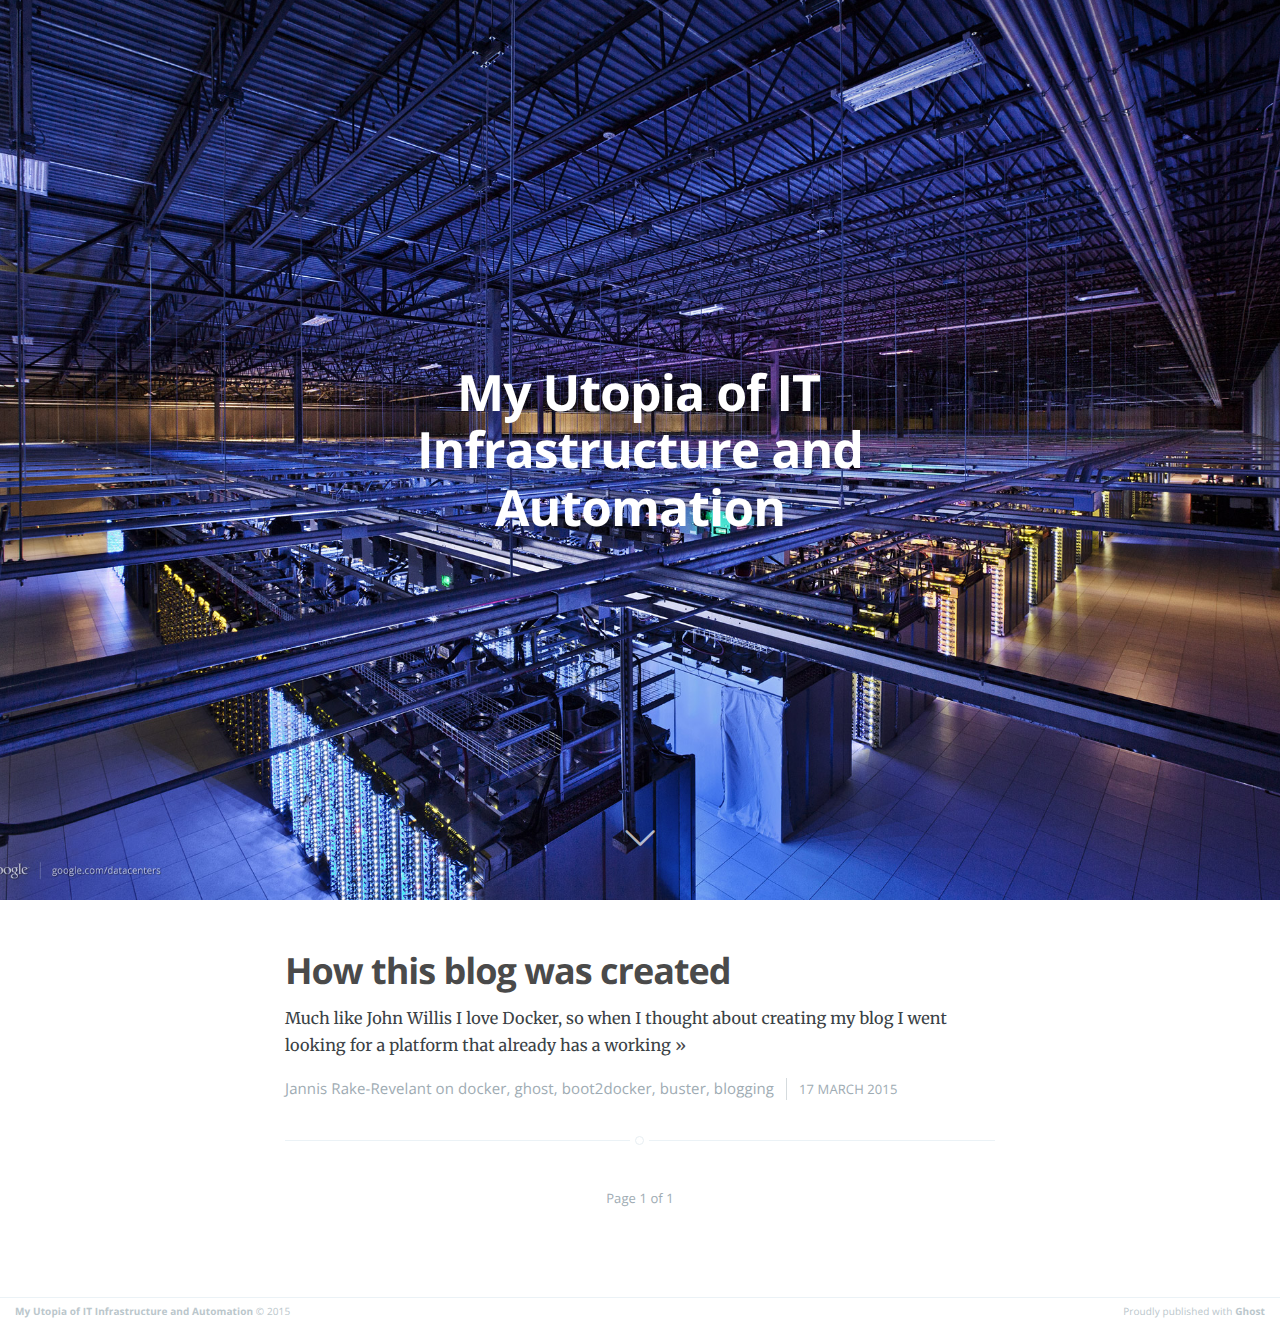
<file: index.html>
<head>
    <meta charset="utf-8">
    <meta http-equiv="X-UA-Compatible" content="IE=edge">

    <title>My Utopia of IT Infrastructure and Automation</title>
    <meta name="description" content="">

    <meta name="HandheldFriendly" content="True">
    <meta name="viewport" content="width=device-width, initial-scale=1.0">

    <link rel="shortcut icon" href="favicon.ico">

    <link rel="stylesheet" type="text/css" href="assets/css/screen.css?v=e47c2dff01">
    <link rel="stylesheet" type="text/css" href="http://fonts.googleapis.com/css?family=Merriweather:300,700,700italic,300italic%7COpen+Sans:700,400">

    <link rel="canonical" href="http://blog.rake-revelant.de/">
    <meta name="generator" content="Ghost 0.5">
    <link rel="alternate" type="application/rss+xml" title="My Utopia of IT Infrastructure and Automation" href="http://blog.rake-revelant.de/rss/">
</head>
<body class="home-template nav-closed">

    

    <!-- Go to www.addthis.com/dashboard to customize your tools -->
    <script type="text/javascript" src="http://s7.addthis.com/js/300/addthis_widget.js#pubid=ra-550bd1a9081527f4" async="async"></script>


    <div class="site-wrapper">

        
<header class="main-header " style="background-image: url(content/images/2015/03/05468481-photo-google-datacenter-1.jpg)">
    <nav class="main-nav overlay clearfix">
        
    </nav>
    <div class="vertical">
        <div class="main-header-content inner">
            <h1 class="page-title">My Utopia of IT Infrastructure and Automation</h1>
            <h2 class="page-description"></h2>
        </div>
    </div>
    <a class="scroll-down icon-arrow-left" href="index.html#content" data-offset="-45"><span class="hidden">Scroll Down</span></a>
</header>

<main id="content" class="content" role="main">

    <div class="extra-pagination inner">
        <nav class="pagination" role="navigation">
        <span class="page-number">Page 1 of 1</span>
    </nav>
    </div>
    
    <article class="post tag-docker tag-ghost-tag tag-boot2docker tag-buster tag-blogging">
        <header class="post-header">
            <h2 class="post-title"><a href="this-blog/">How this blog was created</a></h2>
        </header>
        <section class="post-excerpt">
            <p>Much like John Willis I love Docker, so when I thought about creating my blog I went looking for a platform that already has a working <a class="read-more" href="this-blog/">»</a></p>
        </section>
        <footer class="post-meta">
            
            <a href="author/jannis/">Jannis Rake-Revelant</a>
             on <a href="tag/docker/">docker</a>, <a href="tag/ghost-tag/">ghost</a>, <a href="tag/boot2docker/">boot2docker</a>, <a href="tag/buster/">buster</a>, <a href="tag/blogging/">blogging</a>
            <time class="post-date" datetime="2015-03-17">17 March 2015</time>
        </footer>
    </article>
    
    <nav class="pagination" role="navigation">
        <span class="page-number">Page 1 of 1</span>
    </nav>

</main>


        <footer class="site-footer clearfix">
            <section class="copyright"><a href="http://blog.rake-revelant.de">My Utopia of IT Infrastructure and Automation</a> © 2015</section>
            <section class="poweredby">Proudly published with <a href="https://ghost.org">Ghost</a></section>
        </footer>

    </div>

    <script src="public/jquery.min.js?v=e47c2dff01"></script>

    <script type="text/javascript" src="assets/js/jquery.fitvids.js?v=e47c2dff01"></script>
    <script type="text/javascript" src="assets/js/index.js?v=e47c2dff01"></script>

</body>
</file>
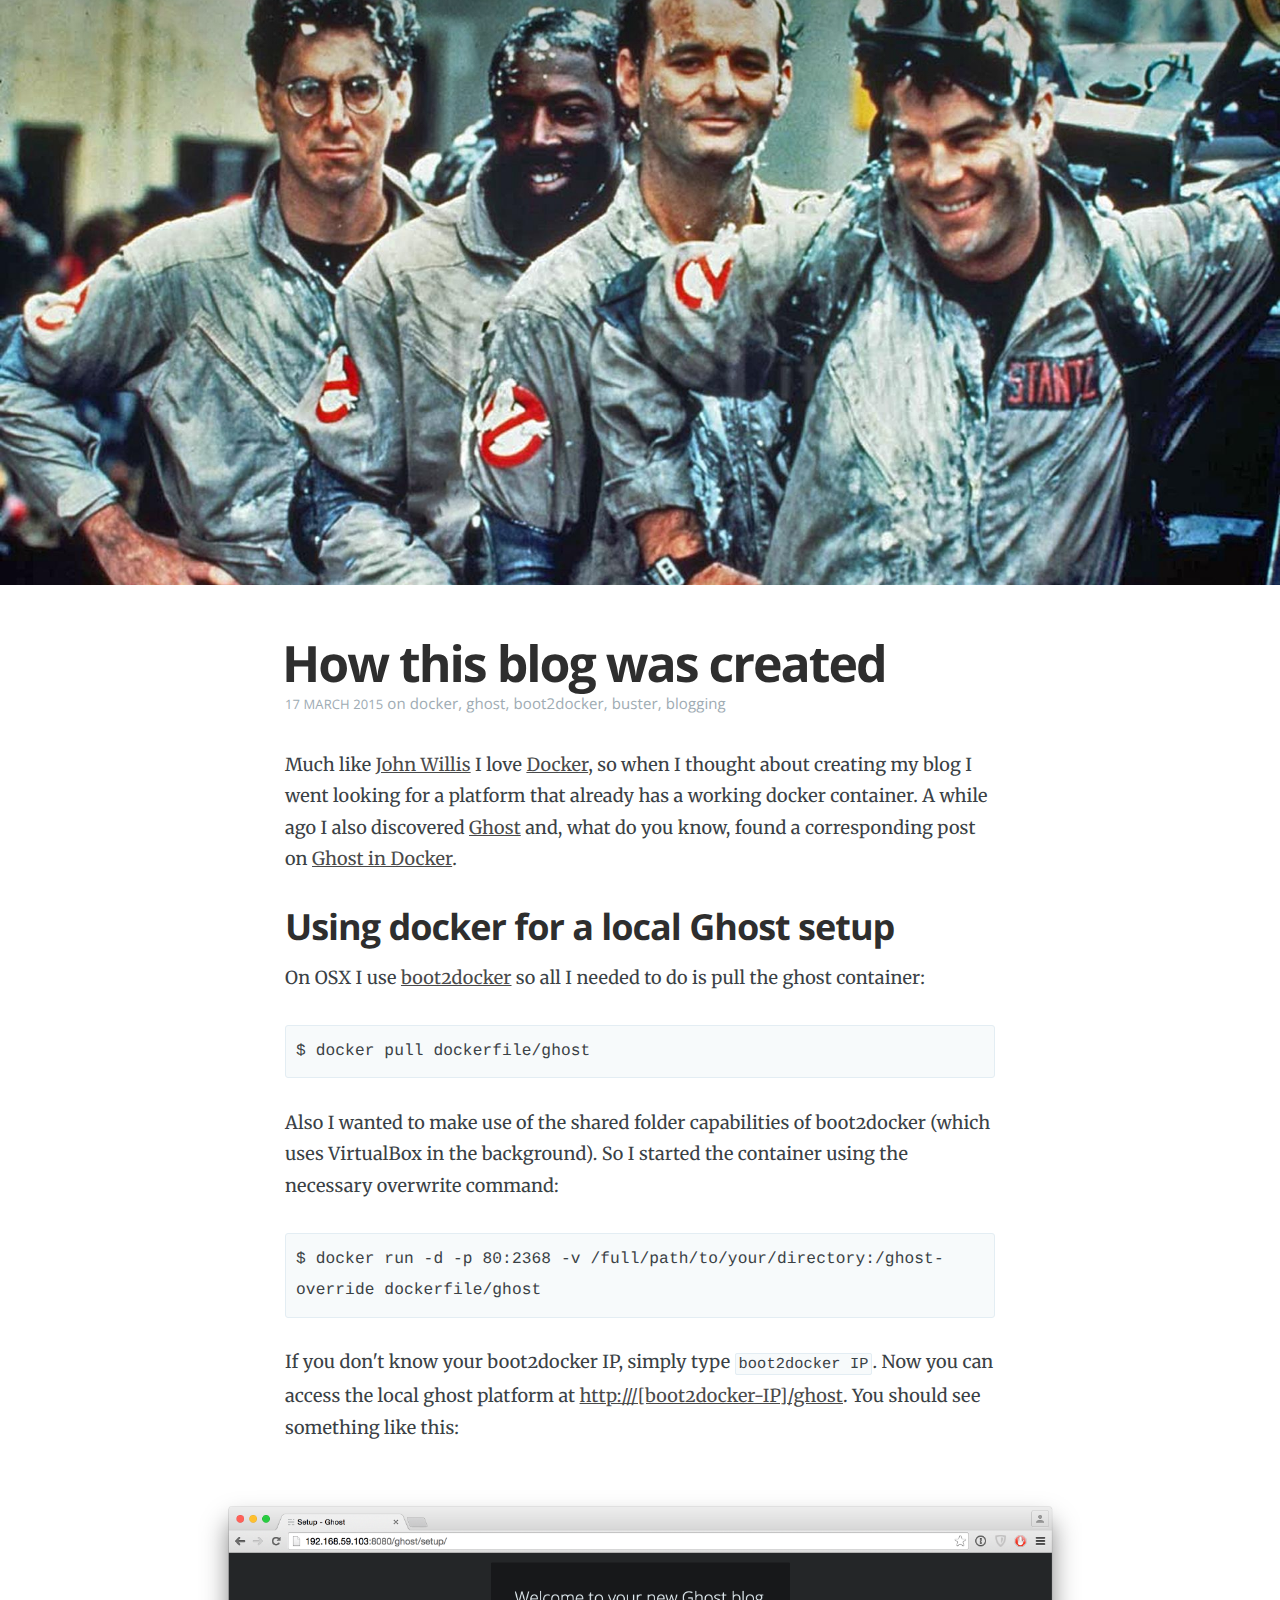
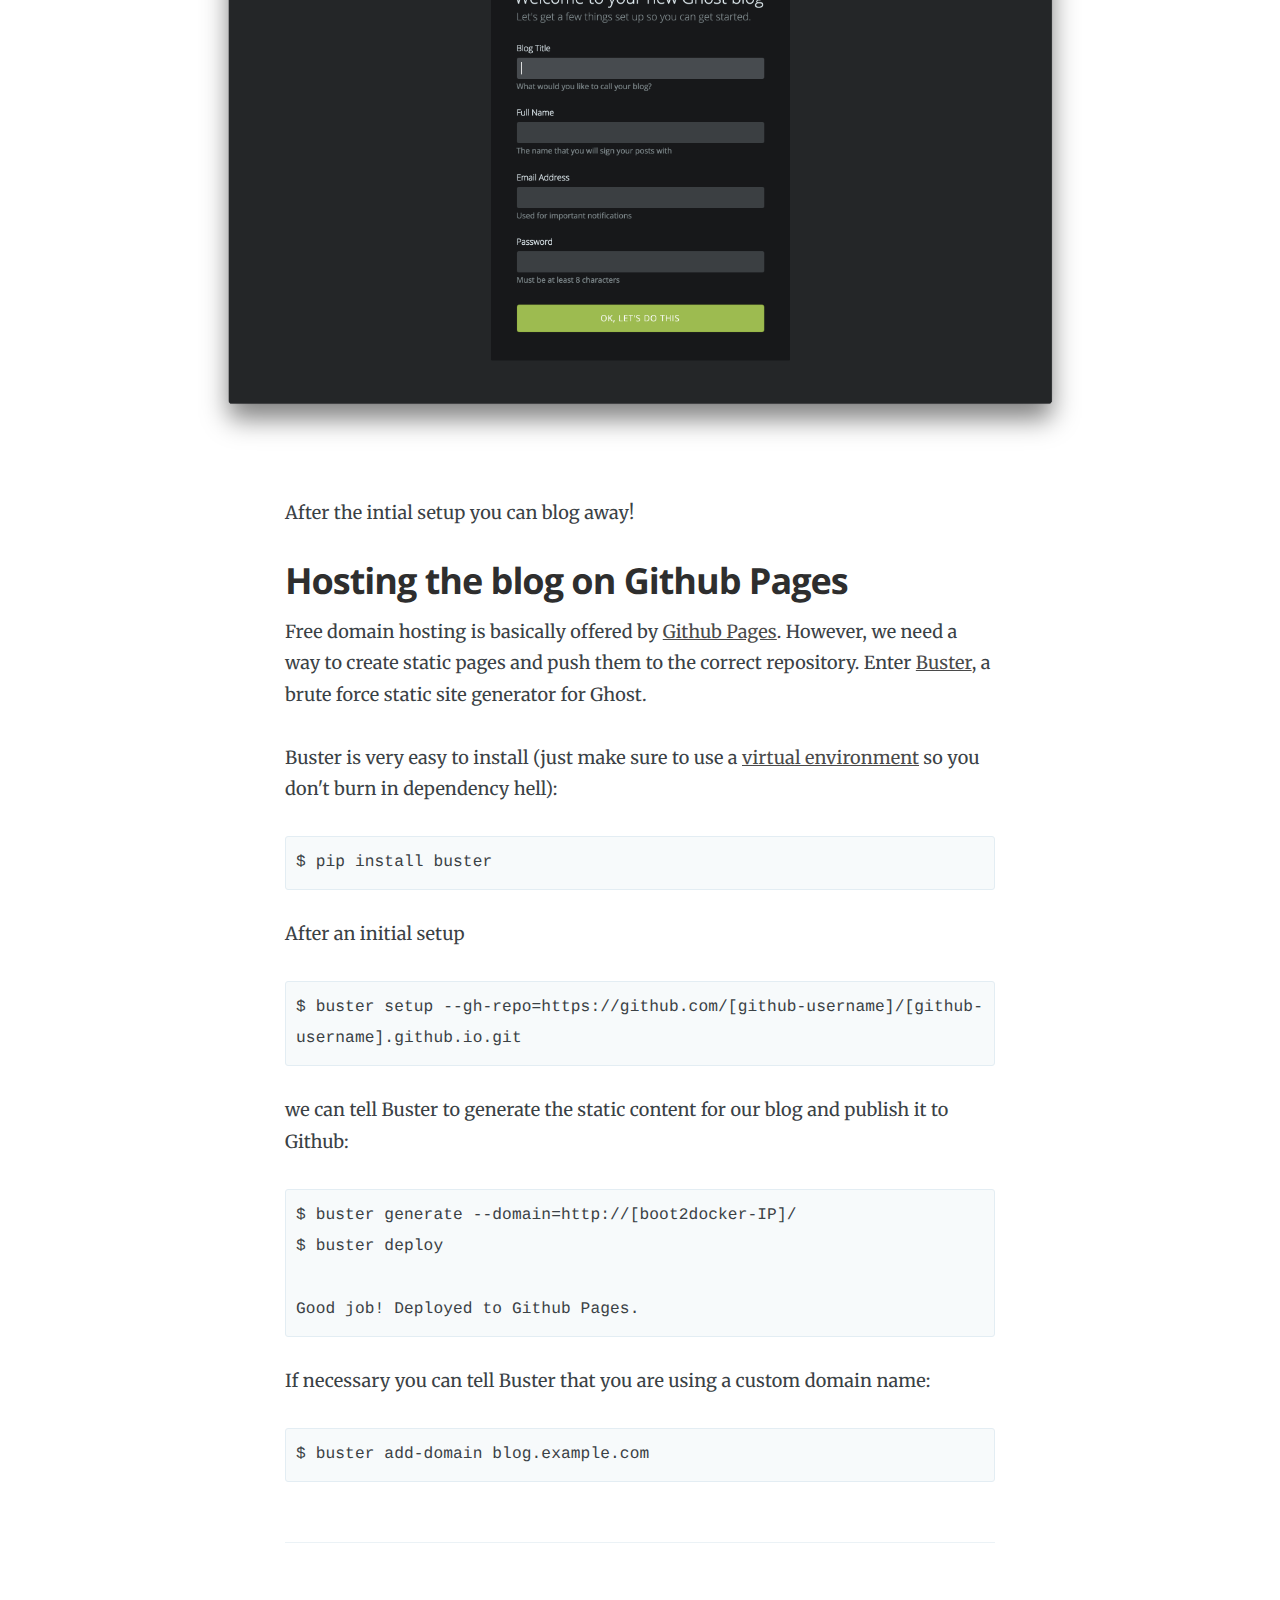
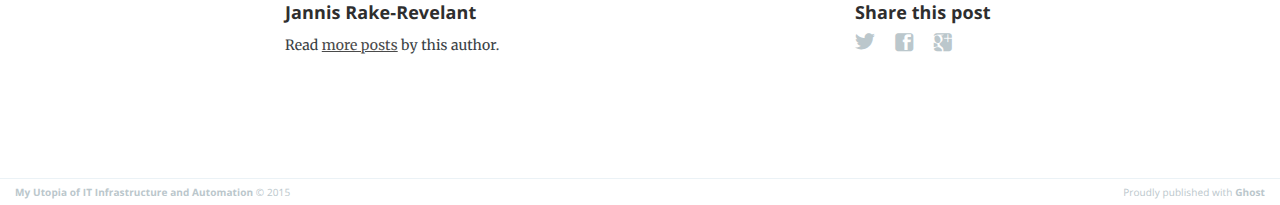
<file: this-blog/index.html>
<head>
    <meta charset="utf-8">
    <meta http-equiv="X-UA-Compatible" content="IE=edge">

    <title>How this blog was created</title>
    <meta name="description" content="">

    <meta name="HandheldFriendly" content="True">
    <meta name="viewport" content="width=device-width, initial-scale=1.0">

    <link rel="shortcut icon" href="../favicon.ico">

    <link rel="stylesheet" type="text/css" href="../assets/css/screen.css?v=e47c2dff01">
    <link rel="stylesheet" type="text/css" href="http://fonts.googleapis.com/css?family=Merriweather:300,700,700italic,300italic%7COpen+Sans:700,400">

    <link rel="canonical" href="http://blog.rake-revelant.de/this-blog/">
    
    <meta property="og:site_name" content="My Utopia of IT Infrastructure and Automation">
    <meta property="og:type" content="article">
    <meta property="og:title" content="How this blog was created">
    <meta property="og:description" content="Much like John Willis I love Docker, so when I thought about creating my blog I went looking for a platform that already has a working docker container. A while ago I also discovered Ghost and, what do you know,...">
    <meta property="og:url" content="http://blog.rake-revelant.de/this-blog/">
    <meta property="og:image" content="http://blog.rake-revelant.de/content/images/2015/03/ghostbusters.jpg">
    <meta property="article:published_time" content="2015-03-17T14:36:23.869Z">
    <meta property="article:modified_time" content="2015-03-17T18:51:06.774Z">
    <meta property="article:tag" content="docker">
    <meta property="article:tag" content="ghost">
    <meta property="article:tag" content="boot2docker">
    <meta property="article:tag" content="buster">
    <meta property="article:tag" content="blogging">
    
    <meta name="twitter:card" content="summary_large_image">
    <meta name="twitter:title" content="How this blog was created">
    <meta name="twitter:description" content="Much like John Willis I love Docker, so when I thought about creating my blog I went looking for a platform that already has a working docker container. A while ago I also discovered Ghost and, what do you know,...">
    <meta name="twitter:url" content="http://blog.rake-revelant.de/this-blog/">
    <meta name="twitter:image:src" content="http://blog.rake-revelant.de/content/images/2015/03/ghostbusters.jpg">
    
    <script type="application/ld+json">
{
    "@context": "http://schema.org",
    "@type": "Article",
    "publisher": "My Utopia of IT Infrastructure and Automation",
    "author": {
        "@type": "Person",
        "name": "Jannis Rake-Revelant",
        "url": "http://blog.rake-revelant.de/author/jannis",
        "sameAs": null
    },
    "headline": "How this blog was created",
    "url": "http://blog.rake-revelant.de/this-blog/",
    "datePublished": "2015-03-17T14:36:23.869Z",
    "dateModified": "2015-03-17T18:51:06.774Z",
    "image": "http://blog.rake-revelant.de/content/images/2015/03/ghostbusters.jpg",
    "keywords": "docker, ghost, boot2docker, buster, blogging",
    "description": "Much like John Willis I love Docker, so when I thought about creating my blog I went looking for a platform that already has a working docker container. A while ago I also discovered Ghost and, what do you know,..."
}
    </script>

    <meta name="generator" content="Ghost 0.5">
    <link rel="alternate" type="application/rss+xml" title="My Utopia of IT Infrastructure and Automation" href="http://blog.rake-revelant.de/rss/">
</head>
<body class="post-template tag-docker tag-ghost-tag tag-boot2docker tag-buster tag-blogging nav-closed">

    

    <!-- Go to www.addthis.com/dashboard to customize your tools -->
    <script type="text/javascript" src="http://s7.addthis.com/js/300/addthis_widget.js#pubid=ra-550bd1a9081527f4" async="async"></script>


    <div class="site-wrapper">

        


<header class="main-header post-head " style="background-image: url(../content/images/2015/03/ghostbusters.jpg)">
    <nav class="main-nav overlay clearfix">
        
    </nav>
</header>

<main class="content" role="main">
    <article class="post tag-docker tag-ghost-tag tag-boot2docker tag-buster tag-blogging">

        <header class="post-header">
            <h1 class="post-title">How this blog was created</h1>
            <section class="post-meta">
                <time class="post-date" datetime="2015-03-17">17 March 2015</time>  on <a href="../tag/docker/">docker</a>, <a href="../tag/ghost-tag/">ghost</a>, <a href="../tag/boot2docker/">boot2docker</a>, <a href="../tag/buster/">buster</a>, <a href="../tag/blogging/">blogging</a>
            </section>
        </header>

        <section class="post-content">
            <p>Much like <a href="http://blog.docker.com/2015/03/why-i-love-docker-and-why-youll-love-it-too/">John Willis</a> I love <a href="https://www.docker.com/">Docker</a>, so when I thought about creating my blog I went looking for a platform that already has a working docker container. A while ago I also discovered <a href="https://ghost.org/">Ghost</a> and, what do you know, found a corresponding post on <a href="http://www.allaboutghost.com/deploying-ghost-with-docker/">Ghost in Docker</a>. </p>

<h2 id="usingdockerforalocalghostsetup">Using docker for a local Ghost setup</h2>

<p>On OSX I use <a href="http://boot2docker.io/">boot2docker</a> so all I needed to do is pull the ghost container:</p>

<pre><code>$ docker pull dockerfile/ghost
</code></pre>

<p>Also I wanted to make use of the shared folder capabilities of boot2docker (which uses VirtualBox in the background). So I started the container using the necessary overwrite command:</p>

<pre><code>$ docker run -d -p 80:2368 -v /full/path/to/your/directory:/ghost-override dockerfile/ghost
</code></pre>

<p>If you don't know your boot2docker IP, simply type <code>boot2docker IP</code>. Now you can access the local ghost platform at <a href="http:///%5Bboot2docker-IP%5D/ghost">http:///[boot2docker-IP]/ghost</a>. You should see something like this:</p>

<p><img src="../content/images/2015/03/Bildschirmfoto-2015-03-17-um-18-46-31.png" alt="Ghost blogging platform initial setup"></p>

<p>After the intial setup you can blog away!</p>

<h2 id="hostingtheblogongithubpages">Hosting the blog on Github Pages</h2>

<p>Free domain hosting is basically offered by <a href="https://pages.github.com/">Github Pages</a>. However, we need a way to create static pages and push them to the correct repository. Enter <a href="https://github.com/axitkhurana/buster">Buster</a>, a brute force static site generator for Ghost.</p>

<p>Buster is very easy to install (just make sure to use a <a href="http://docs.python-guide.org/en/latest/dev/virtualenvs/">virtual environment</a> so you don't burn in dependency hell):</p>

<pre><code>$ pip install buster
</code></pre>

<p>After an initial setup</p>

<pre><code>$ buster setup --gh-repo=https://github.com/[github-username]/[github-username].github.io.git
</code></pre>

<p>we can tell Buster to generate the static content for our blog and publish it to Github:</p>

<pre><code>$ buster generate --domain=http://[boot2docker-IP]/
$ buster deploy

Good job! Deployed to Github Pages.  
</code></pre>

<p>If necessary you can tell Buster that you are using a custom domain name:</p>

<pre><code>$ buster add-domain blog.example.com 
</code></pre>
            <div id="disqus_thread"></div>
            <script type="text/javascript">
                /* * * CONFIGURATION VARIABLES * * */
                var disqus_shortname = 'rake-revelant-blog';
                
                /* * * DON'T EDIT BELOW THIS LINE * * */
                (function() {
                    var dsq = document.createElement('script'); dsq.type = 'text/javascript'; dsq.async = true;
                    dsq.src = '//' + disqus_shortname + '.disqus.com/embed.js';
                    (document.getElementsByTagName('head')[0] || document.getElementsByTagName('body')[0]).appendChild(dsq);
                })();
            </script>
            <noscript>Please enable JavaScript to view the <a href="https://disqus.com/?ref_noscript" rel="nofollow">comments powered by Disqus.</a></noscript>
        </section>

        <footer class="post-footer">



            <section class="author">
                <h4><a href="../author/jannis/">Jannis Rake-Revelant</a></h4>

                    <p>Read <a href="../author/jannis/">more posts</a> by this author.</p>
                <div class="author-meta">
                    
                    
                </div>
            </section>


            <section class="share">
                <h4>Share this post</h4>
                <a class="icon-twitter" href="https://twitter.com/share?text=How%20this%20blog%20was%20created&amp;url=http://blog.rake-revelant.de/this-blog/" onclick="window.open(this.href, 'twitter-share', 'width=550,height=235');return false;">
                    <span class="hidden">Twitter</span>
                </a>
                <a class="icon-facebook" href="https://www.facebook.com/sharer/sharer.php?u=http://blog.rake-revelant.de/this-blog/" onclick="window.open(this.href, 'facebook-share','width=580,height=296');return false;">
                    <span class="hidden">Facebook</span>
                </a>
                <a class="icon-google-plus" href="https://plus.google.com/share?url=http://blog.rake-revelant.de/this-blog/" onclick="window.open(this.href, 'google-plus-share', 'width=490,height=530');return false;">
                    <span class="hidden">Google+</span>
                </a>
            </section>

        </footer>

    </article>
</main>



        <footer class="site-footer clearfix">
            <section class="copyright"><a href="http://blog.rake-revelant.de">My Utopia of IT Infrastructure and Automation</a> © 2015</section>
            <section class="poweredby">Proudly published with <a href="https://ghost.org">Ghost</a></section>
        </footer>

    </div>

    <script src="../public/jquery.min.js?v=e47c2dff01"></script>

    <script type="text/javascript" src="../assets/js/jquery.fitvids.js?v=e47c2dff01"></script>
    <script type="text/javascript" src="../assets/js/index.js?v=e47c2dff01"></script>

</body>
</file>
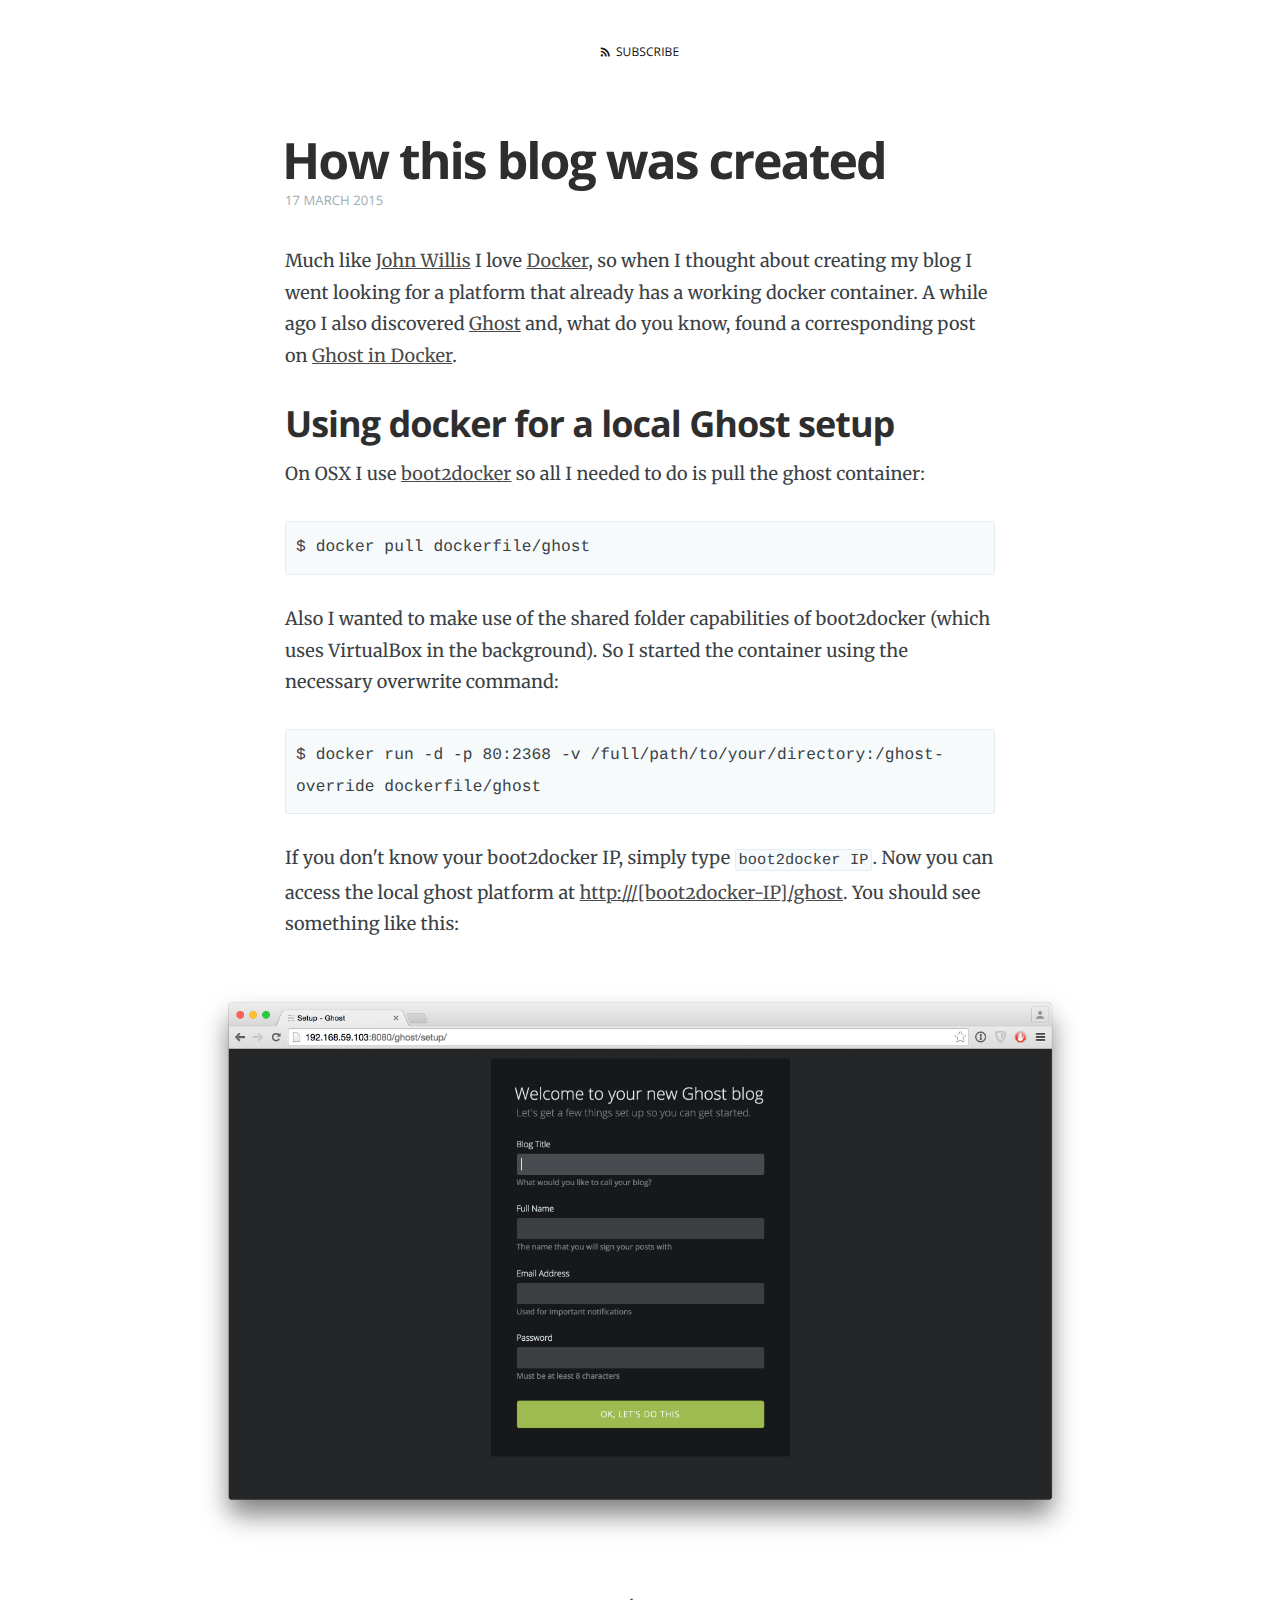
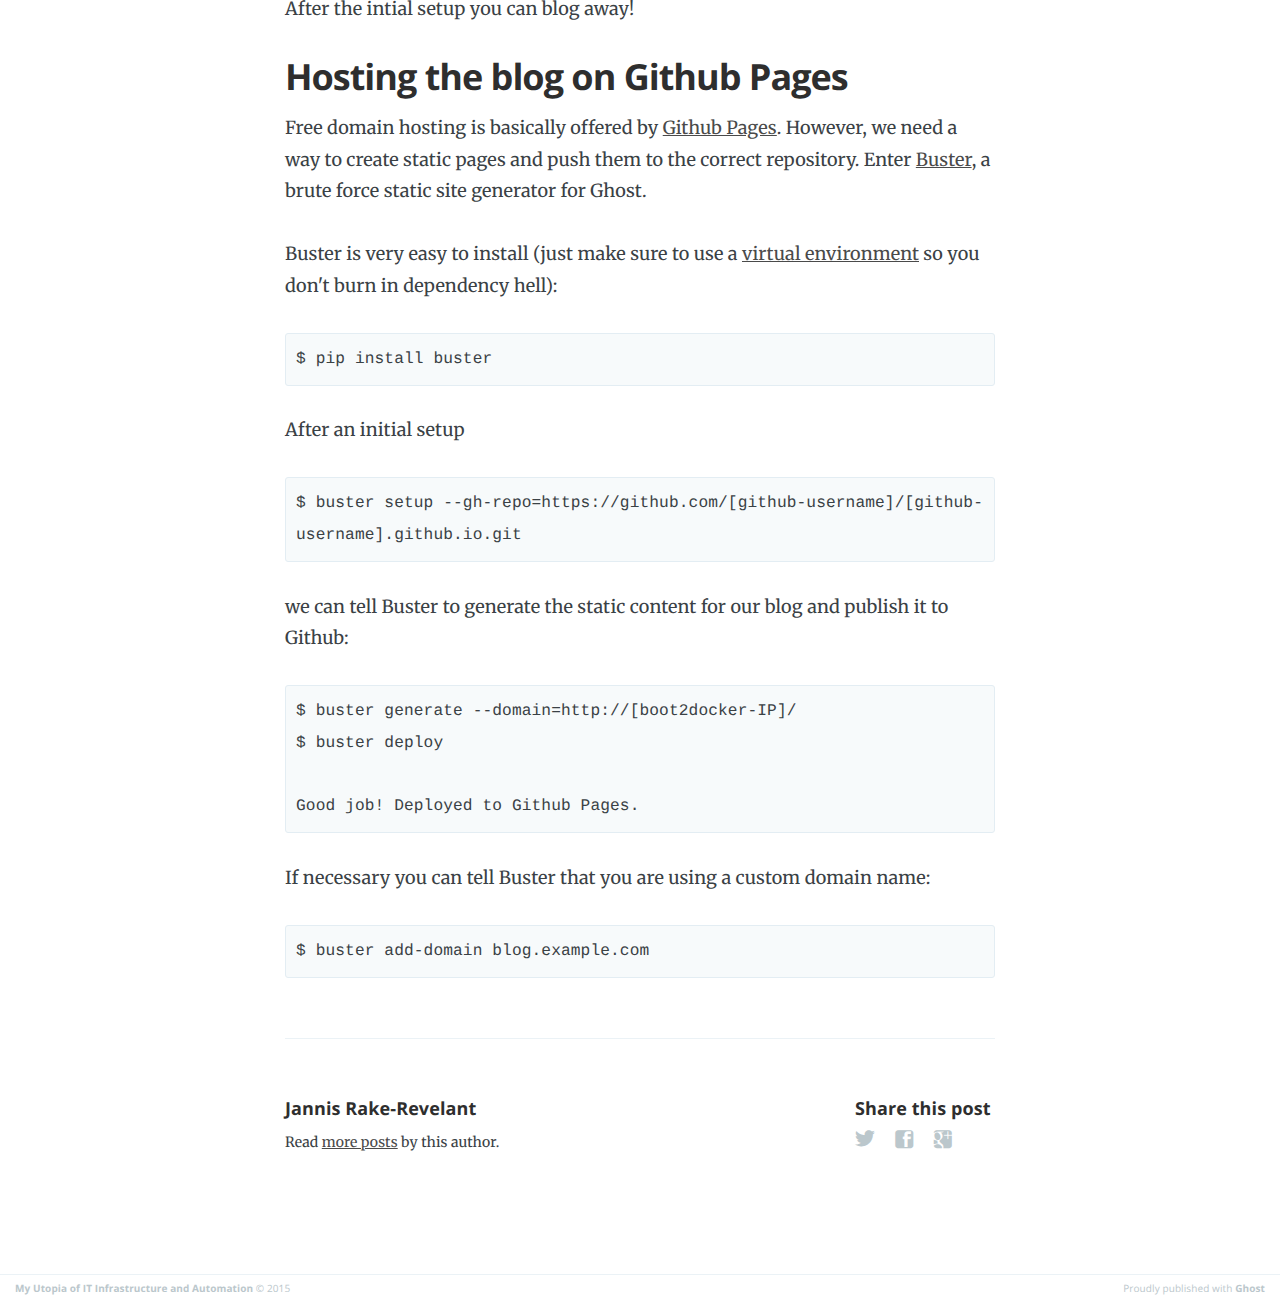
<file: untitled/index.html>
<head>
    <meta charset="utf-8">
    <meta http-equiv="X-UA-Compatible" content="IE=edge">

    <title>How this blog was created</title>
    <meta name="description" content="">

    <meta name="HandheldFriendly" content="True">
    <meta name="viewport" content="width=device-width, initial-scale=1.0">

    <link rel="shortcut icon" href="../favicon.ico">

    <link rel="stylesheet" type="text/css" href="../assets/css/screen.css?v=00030c4578">
    <link rel="stylesheet" type="text/css" href="http://fonts.googleapis.com/css?family=Merriweather:300,700,700italic,300italic%7COpen+Sans:700,400">

    <link rel="canonical" href="http://blog.rake-revelant.de/untitled/">
    
    <meta property="og:site_name" content="My Utopia of IT Infrastructure and Automation">
    <meta property="og:type" content="article">
    <meta property="og:title" content="How this blog was created">
    <meta property="og:description" content="Much like John Willis I love Docker, so when I thought about creating my blog I went looking for a platform that already has a working docker container. A while ago I also discovered Ghost and, what do you know,...">
    <meta property="og:url" content="http://blog.rake-revelant.de/untitled/">
    <meta property="article:published_time" content="2015-03-17T14:36:23.869Z">
    <meta property="article:modified_time" content="2015-03-17T18:36:08.282Z">
    
    <meta name="twitter:card" content="summary">
    <meta name="twitter:title" content="How this blog was created">
    <meta name="twitter:description" content="Much like John Willis I love Docker, so when I thought about creating my blog I went looking for a platform that already has a working docker container. A while ago I also discovered Ghost and, what do you know,...">
    <meta name="twitter:url" content="http://blog.rake-revelant.de/untitled/">
    
    <script type="application/ld+json">
{
    "@context": "http://schema.org",
    "@type": "Article",
    "publisher": "My Utopia of IT Infrastructure and Automation",
    "author": {
        "@type": "Person",
        "name": "Jannis Rake-Revelant",
        "url": "http://blog.rake-revelant.de/author/jannis",
        "sameAs": null
    },
    "headline": "How this blog was created",
    "url": "http://blog.rake-revelant.de/untitled/",
    "datePublished": "2015-03-17T14:36:23.869Z",
    "dateModified": "2015-03-17T18:36:08.282Z",
    "description": "Much like John Willis I love Docker, so when I thought about creating my blog I went looking for a platform that already has a working docker container. A while ago I also discovered Ghost and, what do you know,..."
}
    </script>

    <meta name="generator" content="Ghost 0.5">
    <link rel="alternate" type="application/rss+xml" title="My Utopia of IT Infrastructure and Automation" href="http://blog.rake-revelant.de/rss/">
</head>
<body class="post-template">

    


<header class="main-header post-head no-cover">
    <nav class="main-nav  clearfix">
        <a class="back-button icon-arrow-left" href="http://blog.rake-revelant.de">Home</a>
        <a class="subscribe-button icon-feed" href="http://blog.rake-revelant.de/rss/">Subscribe</a>
    </nav>
</header>

<main class="content" role="main">

    <article class="post">

        <header class="post-header">
            <h1 class="post-title">How this blog was created</h1>
            <section class="post-meta">
                <time class="post-date" datetime="2015-03-17">17 March 2015</time> 
            </section>
        </header>

        <section class="post-content">
            <p>Much like <a href="http://blog.docker.com/2015/03/why-i-love-docker-and-why-youll-love-it-too/">John Willis</a> I love <a href="https://www.docker.com/">Docker</a>, so when I thought about creating my blog I went looking for a platform that already has a working docker container. A while ago I also discovered <a href="https://ghost.org/">Ghost</a> and, what do you know, found a corresponding post on <a href="http://www.allaboutghost.com/deploying-ghost-with-docker/">Ghost in Docker</a>. </p>

<h2 id="usingdockerforalocalghostsetup">Using docker for a local Ghost setup</h2>

<p>On OSX I use <a href="http://boot2docker.io/">boot2docker</a> so all I needed to do is pull the ghost container:</p>

<pre><code>$ docker pull dockerfile/ghost
</code></pre>

<p>Also I wanted to make use of the shared folder capabilities of boot2docker (which uses VirtualBox in the background). So I started the container using the necessary overwrite command:</p>

<pre><code>$ docker run -d -p 80:2368 -v /full/path/to/your/directory:/ghost-override dockerfile/ghost
</code></pre>

<p>If you don't know your boot2docker IP, simply type <code>boot2docker IP</code>. Now you can access the local ghost platform at <a href="http:///%5Bboot2docker-IP%5D/ghost">http:///[boot2docker-IP]/ghost</a>. You should see something like this:</p>

<p><img src="../content/images/2015/03/Bildschirmfoto-2015-03-17-um-18-46-31.png" alt="Ghost blogging platform initial setup"></p>

<p>After the intial setup you can blog away!</p>

<h2 id="hostingtheblogongithubpages">Hosting the blog on Github Pages</h2>

<p>Free domain hosting is basically offered by <a href="https://pages.github.com/">Github Pages</a>. However, we need a way to create static pages and push them to the correct repository. Enter <a href="https://github.com/axitkhurana/buster">Buster</a>, a brute force static site generator for Ghost.</p>

<p>Buster is very easy to install (just make sure to use a <a href="http://docs.python-guide.org/en/latest/dev/virtualenvs/">virtual environment</a> so you don't burn in dependency hell):</p>

<pre><code>$ pip install buster
</code></pre>

<p>After an initial setup</p>

<pre><code>$ buster setup --gh-repo=https://github.com/[github-username]/[github-username].github.io.git
</code></pre>

<p>we can tell Buster to generate the static content for our blog and publish it to Github:</p>

<pre><code>$ buster generate --domain=http://[boot2docker-IP]/
$ buster deploy

Good job! Deployed to Github Pages.  
</code></pre>

<p>If necessary you can tell Buster that you are using a custom domain name:</p>

<pre><code>$ buster add-domain blog.example.com 
</code></pre>
        </section>

        <footer class="post-footer">



            <section class="author">
                <h4><a href="../author/jannis/">Jannis Rake-Revelant</a></h4>

                    <p>Read <a href="../author/jannis/">more posts</a> by this author.</p>
                <div class="author-meta">
                    
                    
                </div>
            </section>


            <section class="share">
                <h4>Share this post</h4>
                <a class="icon-twitter" href="https://twitter.com/share?text=How%20this%20blog%20was%20created&amp;url=http://blog.rake-revelant.de/untitled/" onclick="window.open(this.href, 'twitter-share', 'width=550,height=235');return false;">
                    <span class="hidden">Twitter</span>
                </a>
                <a class="icon-facebook" href="https://www.facebook.com/sharer/sharer.php?u=http://blog.rake-revelant.de/untitled/" onclick="window.open(this.href, 'facebook-share','width=580,height=296');return false;">
                    <span class="hidden">Facebook</span>
                </a>
                <a class="icon-google-plus" href="https://plus.google.com/share?url=http://blog.rake-revelant.de/untitled/" onclick="window.open(this.href, 'google-plus-share', 'width=490,height=530');return false;">
                    <span class="hidden">Google+</span>
                </a>
            </section>

        </footer>

    </article>

</main>



    <footer class="site-footer clearfix">
        <section class="copyright"><a href="http://blog.rake-revelant.de">My Utopia of IT Infrastructure and Automation</a> © 2015</section>
        <section class="poweredby">Proudly published with <a href="https://ghost.org">Ghost</a></section>
    </footer>

    <script src="../public/jquery.min.js?v=00030c4578"></script>

    <script type="text/javascript" src="../assets/js/jquery.fitvids.js?v=00030c4578"></script>
    <script type="text/javascript" src="../assets/js/index.js?v=00030c4578"></script>

</body>
</file>
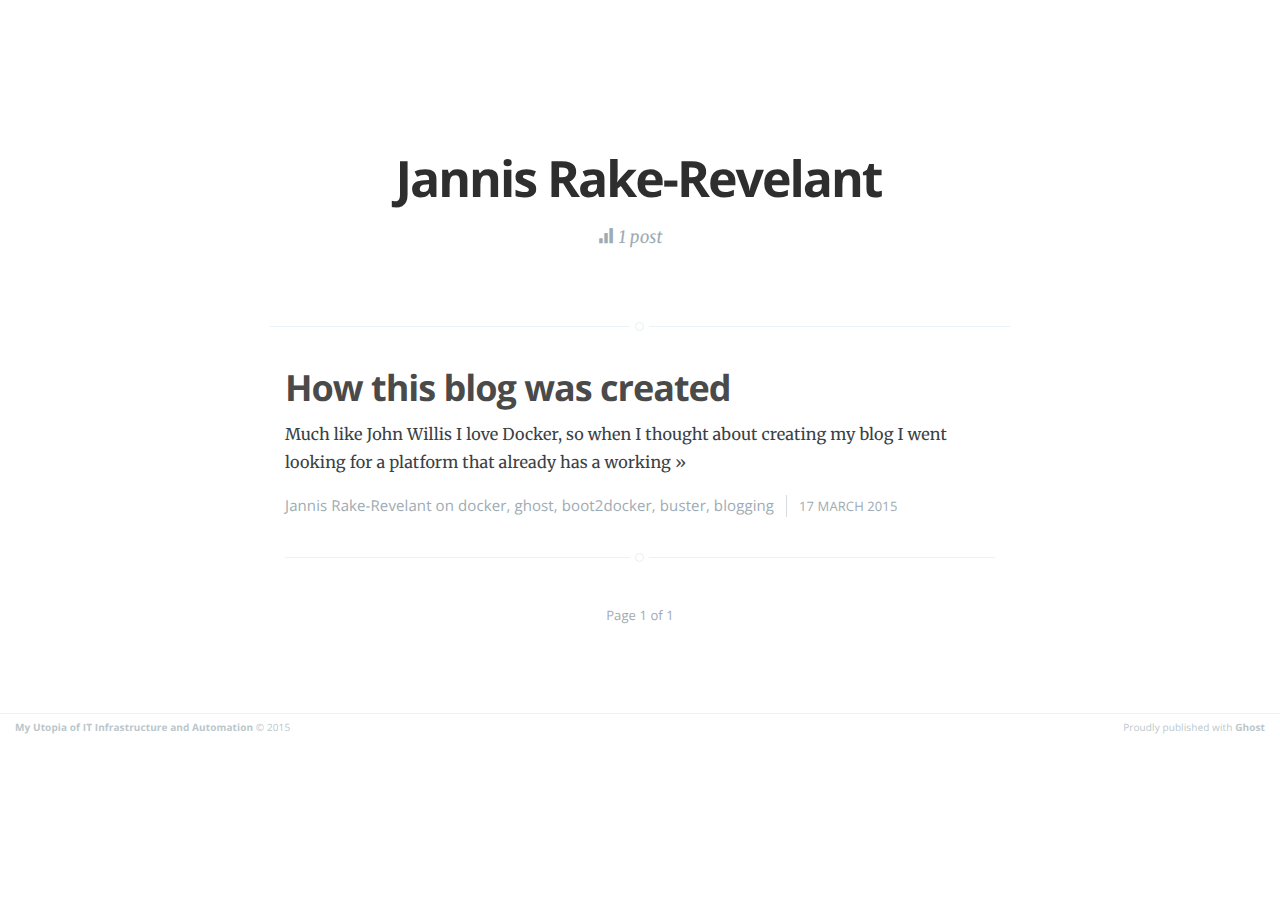
<file: author/jannis/index.html>
<head>
    <meta charset="utf-8">
    <meta http-equiv="X-UA-Compatible" content="IE=edge">

    <title>Jannis Rake-Revelant - My Utopia of IT Infrastructure and Automation</title>
    <meta name="description" content="">

    <meta name="HandheldFriendly" content="True">
    <meta name="viewport" content="width=device-width, initial-scale=1.0">

    <link rel="shortcut icon" href="../../favicon.ico">

    <link rel="stylesheet" type="text/css" href="../../assets/css/screen.css?v=e47c2dff01">
    <link rel="stylesheet" type="text/css" href="http://fonts.googleapis.com/css?family=Merriweather:300,700,700italic,300italic%7COpen+Sans:700,400">

    <link rel="canonical" href="http://blog.rake-revelant.de/author/jannis/">
    <meta name="generator" content="Ghost 0.5">
    <link rel="alternate" type="application/rss+xml" title="My Utopia of IT Infrastructure and Automation" href="http://blog.rake-revelant.de/rss/">
</head>
<body class="author-template author-jannis nav-closed">

    

    <!-- Go to www.addthis.com/dashboard to customize your tools -->
    <script type="text/javascript" src="http://s7.addthis.com/js/300/addthis_widget.js#pubid=ra-550bd1a9081527f4" async="async"></script>


    <div class="site-wrapper">

        

    <header class="main-header author-head no-cover">
        <nav class="main-nav overlay clearfix">
            
        </nav>
    </header>

    <section class="author-profile inner">
        <h1 class="author-title">Jannis Rake-Revelant</h1>
        <div class="author-meta">
            
            
            <span class="author-stats"><i class="icon-stats"></i> 1 post</span>
        </div>
    </section>

<main class="content" role="main">

    <div class="extra-pagination inner">
        <nav class="pagination" role="navigation">
        <span class="page-number">Page 1 of 1</span>
    </nav>
    </div>
    
    <article class="post tag-docker tag-ghost-tag tag-boot2docker tag-buster tag-blogging">
        <header class="post-header">
            <h2 class="post-title"><a href="../../this-blog/">How this blog was created</a></h2>
        </header>
        <section class="post-excerpt">
            <p>Much like John Willis I love Docker, so when I thought about creating my blog I went looking for a platform that already has a working <a class="read-more" href="../../this-blog/">»</a></p>
        </section>
        <footer class="post-meta">
            
            <a href="index.html">Jannis Rake-Revelant</a>
             on <a href="../../tag/docker/">docker</a>, <a href="../../tag/ghost-tag/">ghost</a>, <a href="../../tag/boot2docker/">boot2docker</a>, <a href="../../tag/buster/">buster</a>, <a href="../../tag/blogging/">blogging</a>
            <time class="post-date" datetime="2015-03-17">17 March 2015</time>
        </footer>
    </article>
    
    <nav class="pagination" role="navigation">
        <span class="page-number">Page 1 of 1</span>
    </nav>

</main>


        <footer class="site-footer clearfix">
            <section class="copyright"><a href="http://blog.rake-revelant.de">My Utopia of IT Infrastructure and Automation</a> © 2015</section>
            <section class="poweredby">Proudly published with <a href="https://ghost.org">Ghost</a></section>
        </footer>

    </div>

    <script src="../../public/jquery.min.js?v=e47c2dff01"></script>

    <script type="text/javascript" src="../../assets/js/jquery.fitvids.js?v=e47c2dff01"></script>
    <script type="text/javascript" src="../../assets/js/index.js?v=e47c2dff01"></script>

</body>
</file>
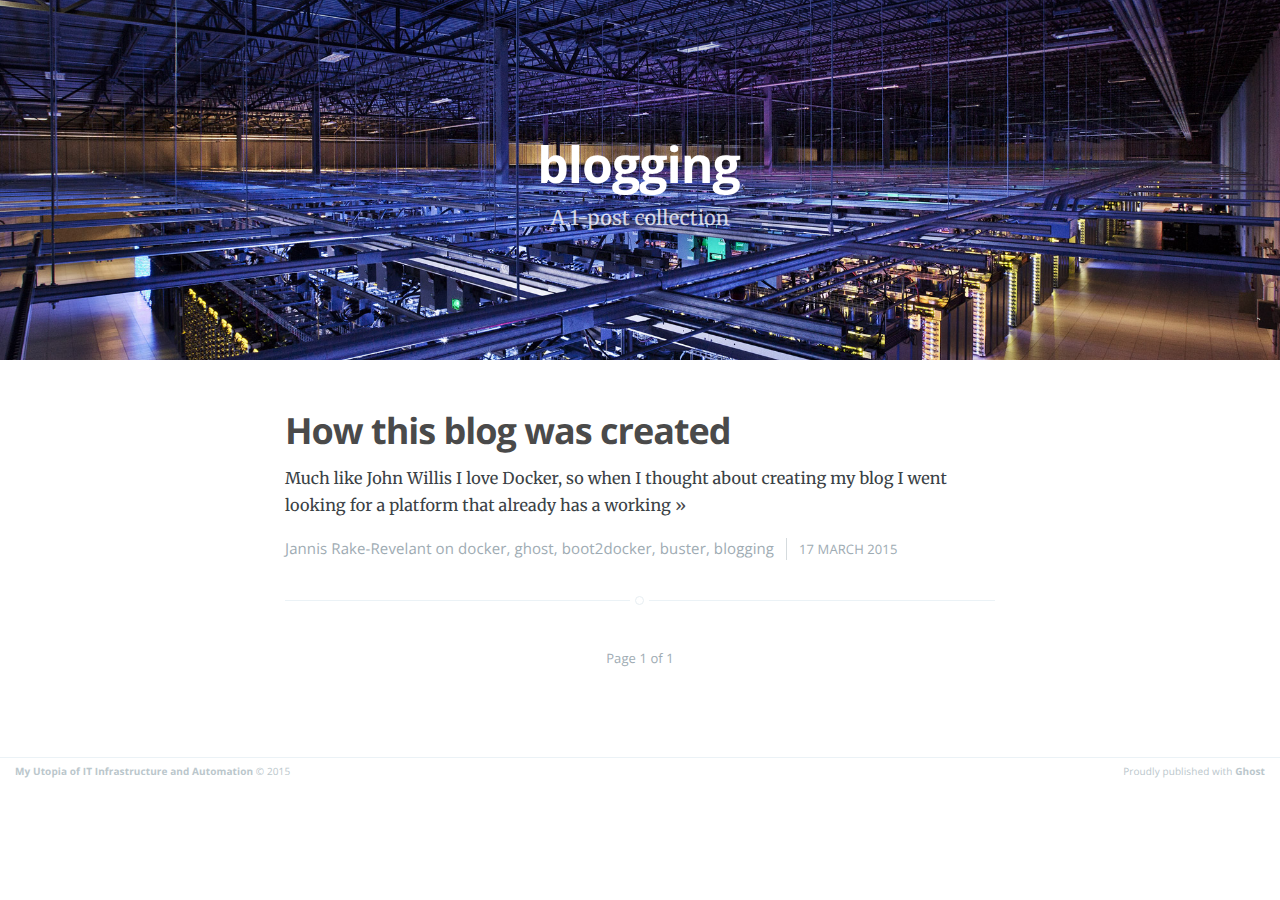
<file: tag/blogging/index.html>
<head>
    <meta charset="utf-8">
    <meta http-equiv="X-UA-Compatible" content="IE=edge">

    <title>blogging - My Utopia of IT Infrastructure and Automation</title>
    <meta name="description" content="">

    <meta name="HandheldFriendly" content="True">
    <meta name="viewport" content="width=device-width, initial-scale=1.0">

    <link rel="shortcut icon" href="../../favicon.ico">

    <link rel="stylesheet" type="text/css" href="../../assets/css/screen.css?v=e47c2dff01">
    <link rel="stylesheet" type="text/css" href="http://fonts.googleapis.com/css?family=Merriweather:300,700,700italic,300italic%7COpen+Sans:700,400">

    <link rel="canonical" href="http://blog.rake-revelant.de/tag/blogging/">
    <meta name="generator" content="Ghost 0.5">
    <link rel="alternate" type="application/rss+xml" title="My Utopia of IT Infrastructure and Automation" href="http://blog.rake-revelant.de/rss/">
</head>
<body class="tag-template tag-blogging nav-closed">

    

    <!-- Go to www.addthis.com/dashboard to customize your tools -->
    <script type="text/javascript" src="http://s7.addthis.com/js/300/addthis_widget.js#pubid=ra-550bd1a9081527f4" async="async"></script>


    <div class="site-wrapper">

        
<header class="main-header tag-head " style="background-image: url(../../content/images/2015/03/05468481-photo-google-datacenter-1.jpg)">
    <nav class="main-nav overlay clearfix">
        
    </nav>
    <div class="vertical">
        <div class="main-header-content inner">
            <h1 class="page-title">blogging</h1>
            <h2 class="page-description">
                    A 1-post collection
            </h2>
        </div>
    </div>
</header>

<main class="content" role="main">

    <div class="extra-pagination inner">
        <nav class="pagination" role="navigation">
        <span class="page-number">Page 1 of 1</span>
    </nav>
    </div>
    
    <article class="post tag-docker tag-ghost-tag tag-boot2docker tag-buster tag-blogging">
        <header class="post-header">
            <h2 class="post-title"><a href="../../this-blog/">How this blog was created</a></h2>
        </header>
        <section class="post-excerpt">
            <p>Much like John Willis I love Docker, so when I thought about creating my blog I went looking for a platform that already has a working <a class="read-more" href="../../this-blog/">»</a></p>
        </section>
        <footer class="post-meta">
            
            <a href="../../author/jannis/">Jannis Rake-Revelant</a>
             on <a href="../docker/">docker</a>, <a href="../ghost-tag/">ghost</a>, <a href="../boot2docker/">boot2docker</a>, <a href="../buster/">buster</a>, <a href="index.html">blogging</a>
            <time class="post-date" datetime="2015-03-17">17 March 2015</time>
        </footer>
    </article>
    
    <nav class="pagination" role="navigation">
        <span class="page-number">Page 1 of 1</span>
    </nav>

</main>


        <footer class="site-footer clearfix">
            <section class="copyright"><a href="http://blog.rake-revelant.de">My Utopia of IT Infrastructure and Automation</a> © 2015</section>
            <section class="poweredby">Proudly published with <a href="https://ghost.org">Ghost</a></section>
        </footer>

    </div>

    <script src="../../public/jquery.min.js?v=e47c2dff01"></script>

    <script type="text/javascript" src="../../assets/js/jquery.fitvids.js?v=e47c2dff01"></script>
    <script type="text/javascript" src="../../assets/js/index.js?v=e47c2dff01"></script>

</body>
</file>
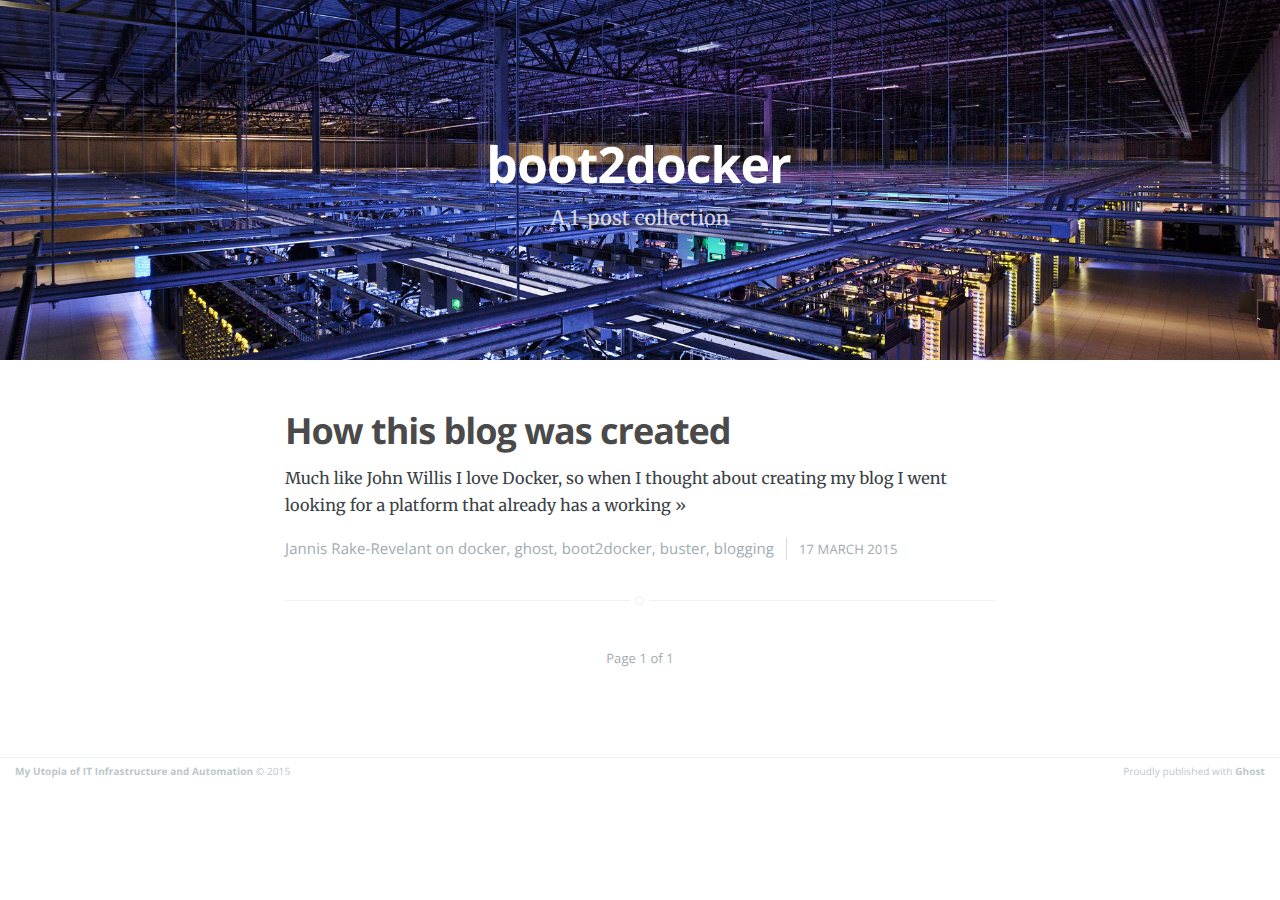
<file: tag/boot2docker/index.html>
<head>
    <meta charset="utf-8">
    <meta http-equiv="X-UA-Compatible" content="IE=edge">

    <title>boot2docker - My Utopia of IT Infrastructure and Automation</title>
    <meta name="description" content="">

    <meta name="HandheldFriendly" content="True">
    <meta name="viewport" content="width=device-width, initial-scale=1.0">

    <link rel="shortcut icon" href="../../favicon.ico">

    <link rel="stylesheet" type="text/css" href="../../assets/css/screen.css?v=e47c2dff01">
    <link rel="stylesheet" type="text/css" href="http://fonts.googleapis.com/css?family=Merriweather:300,700,700italic,300italic%7COpen+Sans:700,400">

    <link rel="canonical" href="http://blog.rake-revelant.de/tag/boot2docker/">
    <meta name="generator" content="Ghost 0.5">
    <link rel="alternate" type="application/rss+xml" title="My Utopia of IT Infrastructure and Automation" href="http://blog.rake-revelant.de/rss/">
</head>
<body class="tag-template tag-boot2docker nav-closed">

    

    <!-- Go to www.addthis.com/dashboard to customize your tools -->
    <script type="text/javascript" src="http://s7.addthis.com/js/300/addthis_widget.js#pubid=ra-550bd1a9081527f4" async="async"></script>


    <div class="site-wrapper">

        
<header class="main-header tag-head " style="background-image: url(../../content/images/2015/03/05468481-photo-google-datacenter-1.jpg)">
    <nav class="main-nav overlay clearfix">
        
    </nav>
    <div class="vertical">
        <div class="main-header-content inner">
            <h1 class="page-title">boot2docker</h1>
            <h2 class="page-description">
                    A 1-post collection
            </h2>
        </div>
    </div>
</header>

<main class="content" role="main">

    <div class="extra-pagination inner">
        <nav class="pagination" role="navigation">
        <span class="page-number">Page 1 of 1</span>
    </nav>
    </div>
    
    <article class="post tag-docker tag-ghost-tag tag-boot2docker tag-buster tag-blogging">
        <header class="post-header">
            <h2 class="post-title"><a href="../../this-blog/">How this blog was created</a></h2>
        </header>
        <section class="post-excerpt">
            <p>Much like John Willis I love Docker, so when I thought about creating my blog I went looking for a platform that already has a working <a class="read-more" href="../../this-blog/">»</a></p>
        </section>
        <footer class="post-meta">
            
            <a href="../../author/jannis/">Jannis Rake-Revelant</a>
             on <a href="../docker/">docker</a>, <a href="../ghost-tag/">ghost</a>, <a href="index.html">boot2docker</a>, <a href="../buster/">buster</a>, <a href="../blogging/">blogging</a>
            <time class="post-date" datetime="2015-03-17">17 March 2015</time>
        </footer>
    </article>
    
    <nav class="pagination" role="navigation">
        <span class="page-number">Page 1 of 1</span>
    </nav>

</main>


        <footer class="site-footer clearfix">
            <section class="copyright"><a href="http://blog.rake-revelant.de">My Utopia of IT Infrastructure and Automation</a> © 2015</section>
            <section class="poweredby">Proudly published with <a href="https://ghost.org">Ghost</a></section>
        </footer>

    </div>

    <script src="../../public/jquery.min.js?v=e47c2dff01"></script>

    <script type="text/javascript" src="../../assets/js/jquery.fitvids.js?v=e47c2dff01"></script>
    <script type="text/javascript" src="../../assets/js/index.js?v=e47c2dff01"></script>

</body>
</file>
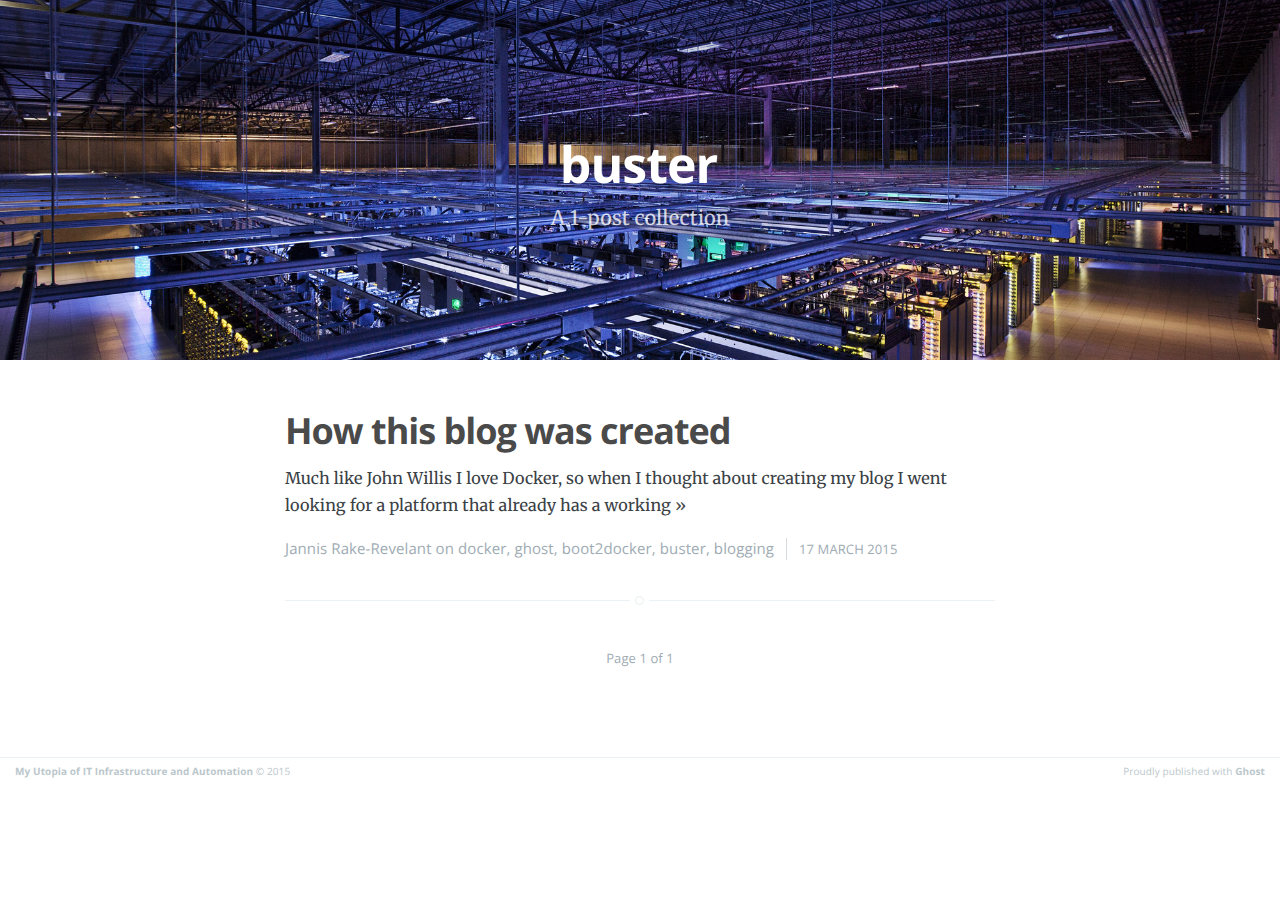
<file: tag/buster/index.html>
<head>
    <meta charset="utf-8">
    <meta http-equiv="X-UA-Compatible" content="IE=edge">

    <title>buster - My Utopia of IT Infrastructure and Automation</title>
    <meta name="description" content="">

    <meta name="HandheldFriendly" content="True">
    <meta name="viewport" content="width=device-width, initial-scale=1.0">

    <link rel="shortcut icon" href="../../favicon.ico">

    <link rel="stylesheet" type="text/css" href="../../assets/css/screen.css?v=e47c2dff01">
    <link rel="stylesheet" type="text/css" href="http://fonts.googleapis.com/css?family=Merriweather:300,700,700italic,300italic%7COpen+Sans:700,400">

    <link rel="canonical" href="http://blog.rake-revelant.de/tag/buster/">
    <meta name="generator" content="Ghost 0.5">
    <link rel="alternate" type="application/rss+xml" title="My Utopia of IT Infrastructure and Automation" href="http://blog.rake-revelant.de/rss/">
</head>
<body class="tag-template tag-buster nav-closed">

    

    <!-- Go to www.addthis.com/dashboard to customize your tools -->
    <script type="text/javascript" src="http://s7.addthis.com/js/300/addthis_widget.js#pubid=ra-550bd1a9081527f4" async="async"></script>


    <div class="site-wrapper">

        
<header class="main-header tag-head " style="background-image: url(../../content/images/2015/03/05468481-photo-google-datacenter-1.jpg)">
    <nav class="main-nav overlay clearfix">
        
    </nav>
    <div class="vertical">
        <div class="main-header-content inner">
            <h1 class="page-title">buster</h1>
            <h2 class="page-description">
                    A 1-post collection
            </h2>
        </div>
    </div>
</header>

<main class="content" role="main">

    <div class="extra-pagination inner">
        <nav class="pagination" role="navigation">
        <span class="page-number">Page 1 of 1</span>
    </nav>
    </div>
    
    <article class="post tag-docker tag-ghost-tag tag-boot2docker tag-buster tag-blogging">
        <header class="post-header">
            <h2 class="post-title"><a href="../../this-blog/">How this blog was created</a></h2>
        </header>
        <section class="post-excerpt">
            <p>Much like John Willis I love Docker, so when I thought about creating my blog I went looking for a platform that already has a working <a class="read-more" href="../../this-blog/">»</a></p>
        </section>
        <footer class="post-meta">
            
            <a href="../../author/jannis/">Jannis Rake-Revelant</a>
             on <a href="../docker/">docker</a>, <a href="../ghost-tag/">ghost</a>, <a href="../boot2docker/">boot2docker</a>, <a href="index.html">buster</a>, <a href="../blogging/">blogging</a>
            <time class="post-date" datetime="2015-03-17">17 March 2015</time>
        </footer>
    </article>
    
    <nav class="pagination" role="navigation">
        <span class="page-number">Page 1 of 1</span>
    </nav>

</main>


        <footer class="site-footer clearfix">
            <section class="copyright"><a href="http://blog.rake-revelant.de">My Utopia of IT Infrastructure and Automation</a> © 2015</section>
            <section class="poweredby">Proudly published with <a href="https://ghost.org">Ghost</a></section>
        </footer>

    </div>

    <script src="../../public/jquery.min.js?v=e47c2dff01"></script>

    <script type="text/javascript" src="../../assets/js/jquery.fitvids.js?v=e47c2dff01"></script>
    <script type="text/javascript" src="../../assets/js/index.js?v=e47c2dff01"></script>

</body>
</file>
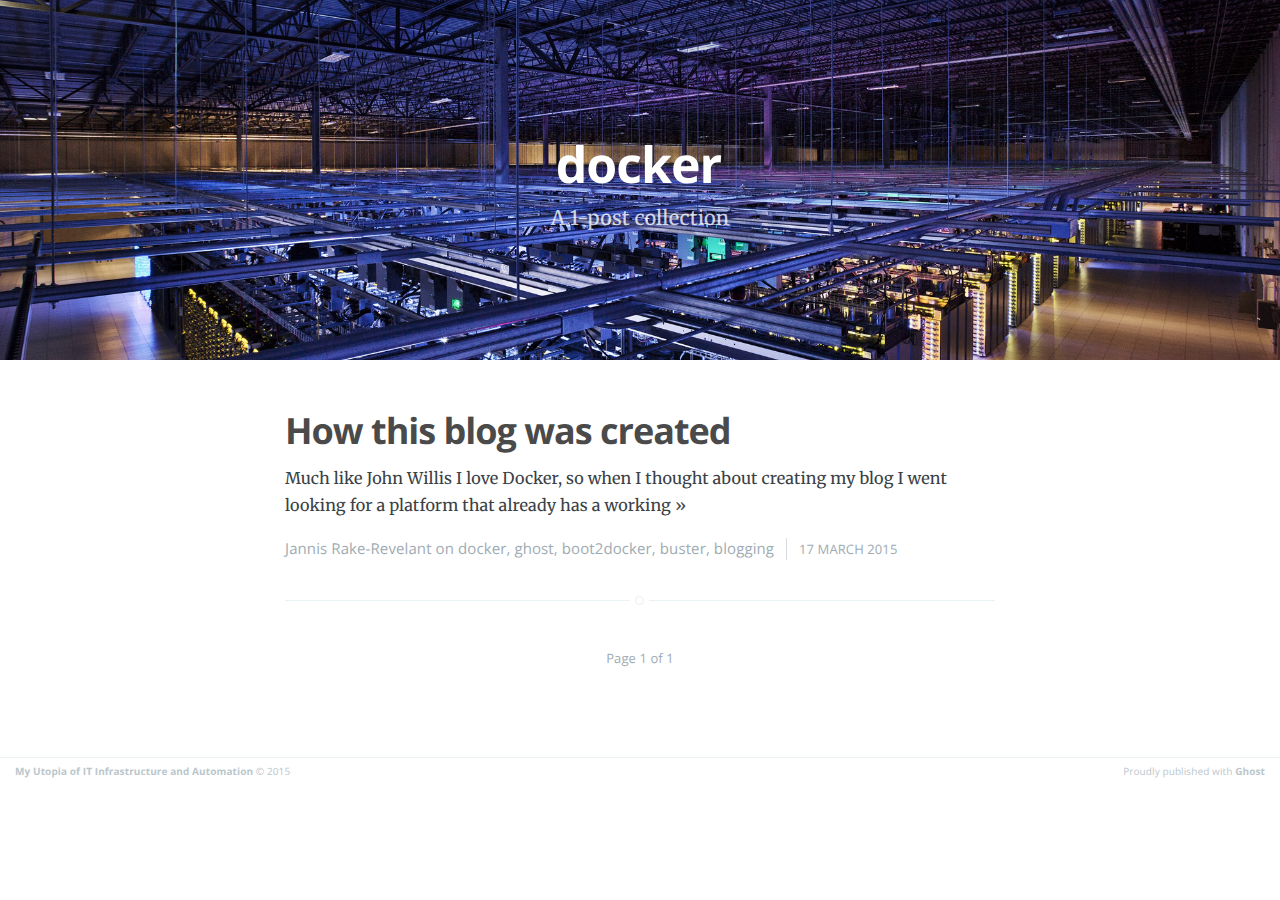
<file: tag/docker/index.html>
<head>
    <meta charset="utf-8">
    <meta http-equiv="X-UA-Compatible" content="IE=edge">

    <title>docker - My Utopia of IT Infrastructure and Automation</title>
    <meta name="description" content="">

    <meta name="HandheldFriendly" content="True">
    <meta name="viewport" content="width=device-width, initial-scale=1.0">

    <link rel="shortcut icon" href="../../favicon.ico">

    <link rel="stylesheet" type="text/css" href="../../assets/css/screen.css?v=e47c2dff01">
    <link rel="stylesheet" type="text/css" href="http://fonts.googleapis.com/css?family=Merriweather:300,700,700italic,300italic%7COpen+Sans:700,400">

    <link rel="canonical" href="http://blog.rake-revelant.de/tag/docker/">
    <meta name="generator" content="Ghost 0.5">
    <link rel="alternate" type="application/rss+xml" title="My Utopia of IT Infrastructure and Automation" href="http://blog.rake-revelant.de/rss/">
</head>
<body class="tag-template tag-docker nav-closed">

    

    <!-- Go to www.addthis.com/dashboard to customize your tools -->
    <script type="text/javascript" src="http://s7.addthis.com/js/300/addthis_widget.js#pubid=ra-550bd1a9081527f4" async="async"></script>


    <div class="site-wrapper">

        
<header class="main-header tag-head " style="background-image: url(../../content/images/2015/03/05468481-photo-google-datacenter-1.jpg)">
    <nav class="main-nav overlay clearfix">
        
    </nav>
    <div class="vertical">
        <div class="main-header-content inner">
            <h1 class="page-title">docker</h1>
            <h2 class="page-description">
                    A 1-post collection
            </h2>
        </div>
    </div>
</header>

<main class="content" role="main">

    <div class="extra-pagination inner">
        <nav class="pagination" role="navigation">
        <span class="page-number">Page 1 of 1</span>
    </nav>
    </div>
    
    <article class="post tag-docker tag-ghost-tag tag-boot2docker tag-buster tag-blogging">
        <header class="post-header">
            <h2 class="post-title"><a href="../../this-blog/">How this blog was created</a></h2>
        </header>
        <section class="post-excerpt">
            <p>Much like John Willis I love Docker, so when I thought about creating my blog I went looking for a platform that already has a working <a class="read-more" href="../../this-blog/">»</a></p>
        </section>
        <footer class="post-meta">
            
            <a href="../../author/jannis/">Jannis Rake-Revelant</a>
             on <a href="index.html">docker</a>, <a href="../ghost-tag/">ghost</a>, <a href="../boot2docker/">boot2docker</a>, <a href="../buster/">buster</a>, <a href="../blogging/">blogging</a>
            <time class="post-date" datetime="2015-03-17">17 March 2015</time>
        </footer>
    </article>
    
    <nav class="pagination" role="navigation">
        <span class="page-number">Page 1 of 1</span>
    </nav>

</main>


        <footer class="site-footer clearfix">
            <section class="copyright"><a href="http://blog.rake-revelant.de">My Utopia of IT Infrastructure and Automation</a> © 2015</section>
            <section class="poweredby">Proudly published with <a href="https://ghost.org">Ghost</a></section>
        </footer>

    </div>

    <script src="../../public/jquery.min.js?v=e47c2dff01"></script>

    <script type="text/javascript" src="../../assets/js/jquery.fitvids.js?v=e47c2dff01"></script>
    <script type="text/javascript" src="../../assets/js/index.js?v=e47c2dff01"></script>

</body>
</file>
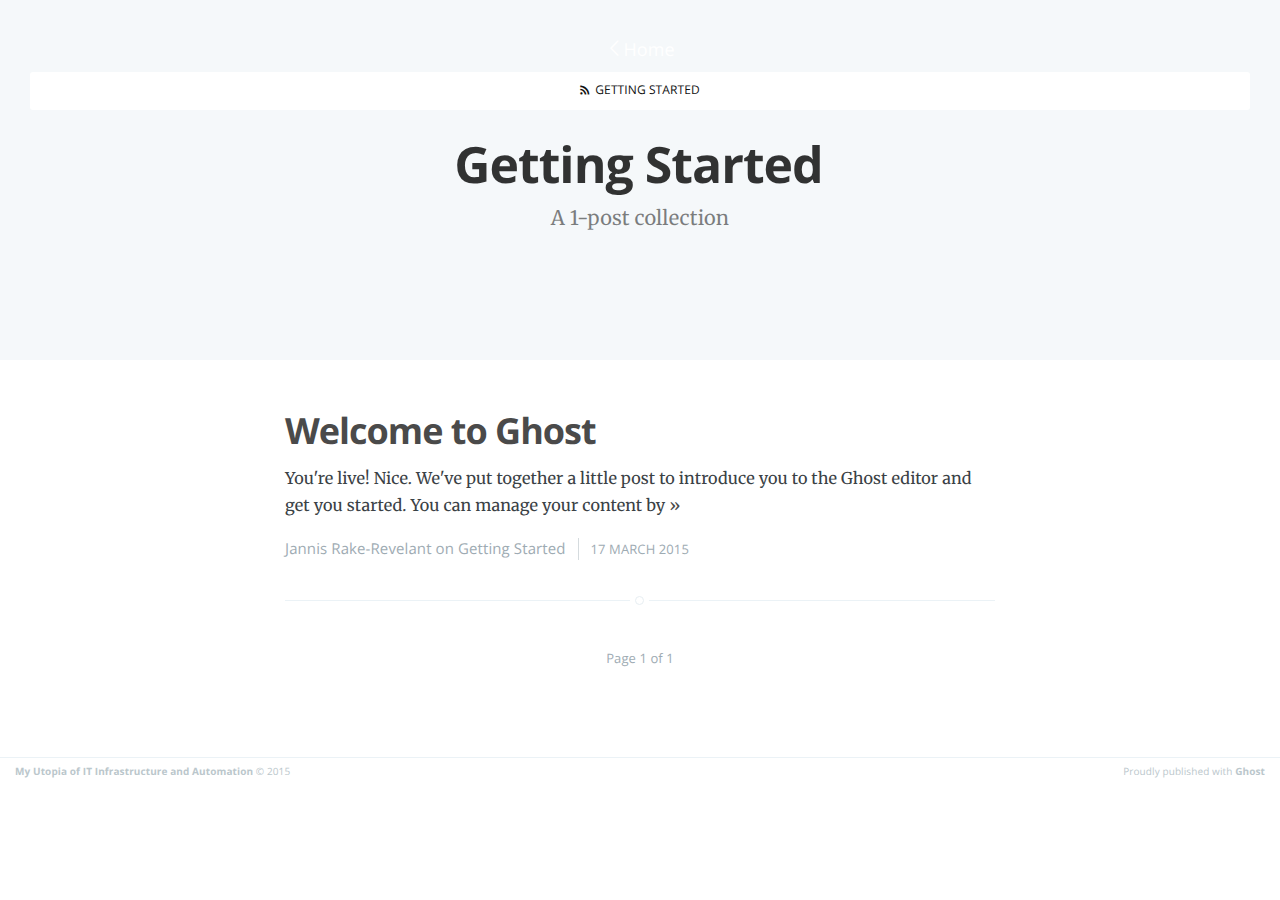
<file: tag/getting-started/index.html>
<head>
    <meta charset="utf-8">
    <meta http-equiv="X-UA-Compatible" content="IE=edge">

    <title>Getting Started - My Utopia of IT Infrastructure and Automation</title>
    <meta name="description" content="">

    <meta name="HandheldFriendly" content="True">
    <meta name="viewport" content="width=device-width, initial-scale=1.0">

    <link rel="shortcut icon" href="../../favicon.ico">

    <link rel="stylesheet" type="text/css" href="../../assets/css/screen.css?v=62c43041a8">
    <link rel="stylesheet" type="text/css" href="http://fonts.googleapis.com/css?family=Merriweather:300,700,700italic,300italic%7COpen+Sans:700,400">

    <link rel="canonical" href="http://my-ghost-blog.com/tag/getting-started/">
    <meta name="generator" content="Ghost 0.5">
    <link rel="alternate" type="application/rss+xml" title="My Utopia of IT Infrastructure and Automation" href="http://my-ghost-blog.com/rss/">
</head>
<body class="tag-template tag-getting-started">

    
<header class="main-header tag-head no-cover">
    <nav class="main-nav overlay clearfix">
        <a class="back-button icon-arrow-left" href="http://my-ghost-blog.com">Home</a>
        <a class="subscribe-button icon-feed" href="http://my-ghost-blog.com/tag/getting-started/rss/">Getting Started</a>
    </nav>
    <div class="vertical">
        <div class="main-header-content inner">
            <h1 class="page-title">Getting Started</h1>
            <h2 class="page-description">
                    A 1-post collection
            </h2>
        </div>
    </div>
</header>

<main class="content" role="main">

    <div class="extra-pagination inner">
        <nav class="pagination" role="navigation">
        <span class="page-number">Page 1 of 1</span>
    </nav>
    </div>
    
    <article class="post tag-getting-started">
        <header class="post-header">
            <h2 class="post-title"><a href="../../welcome-to-ghost/">Welcome to Ghost</a></h2>
        </header>
        <section class="post-excerpt">
            <p>You're live! Nice. We've put together a little post to introduce you to the Ghost editor and get you started. You can manage your content by <a class="read-more" href="../../welcome-to-ghost/">»</a></p>
        </section>
        <footer class="post-meta">
            
            <a href="../../author/jannis/">Jannis Rake-Revelant</a>
             on <a href="index.html">Getting Started</a>
            <time class="post-date" datetime="2015-03-17">17 March 2015</time>
        </footer>
    </article>
    
    <nav class="pagination" role="navigation">
        <span class="page-number">Page 1 of 1</span>
    </nav>

</main>


    <footer class="site-footer clearfix">
        <section class="copyright"><a href="http://my-ghost-blog.com">My Utopia of IT Infrastructure and Automation</a> © 2015</section>
        <section class="poweredby">Proudly published with <a href="https://ghost.org">Ghost</a></section>
    </footer>

    <script src="../../public/jquery.min.js?v=62c43041a8"></script>

    <script type="text/javascript" src="../../assets/js/jquery.fitvids.js?v=62c43041a8"></script>
    <script type="text/javascript" src="../../assets/js/index.js?v=62c43041a8"></script>

</body>
</file>
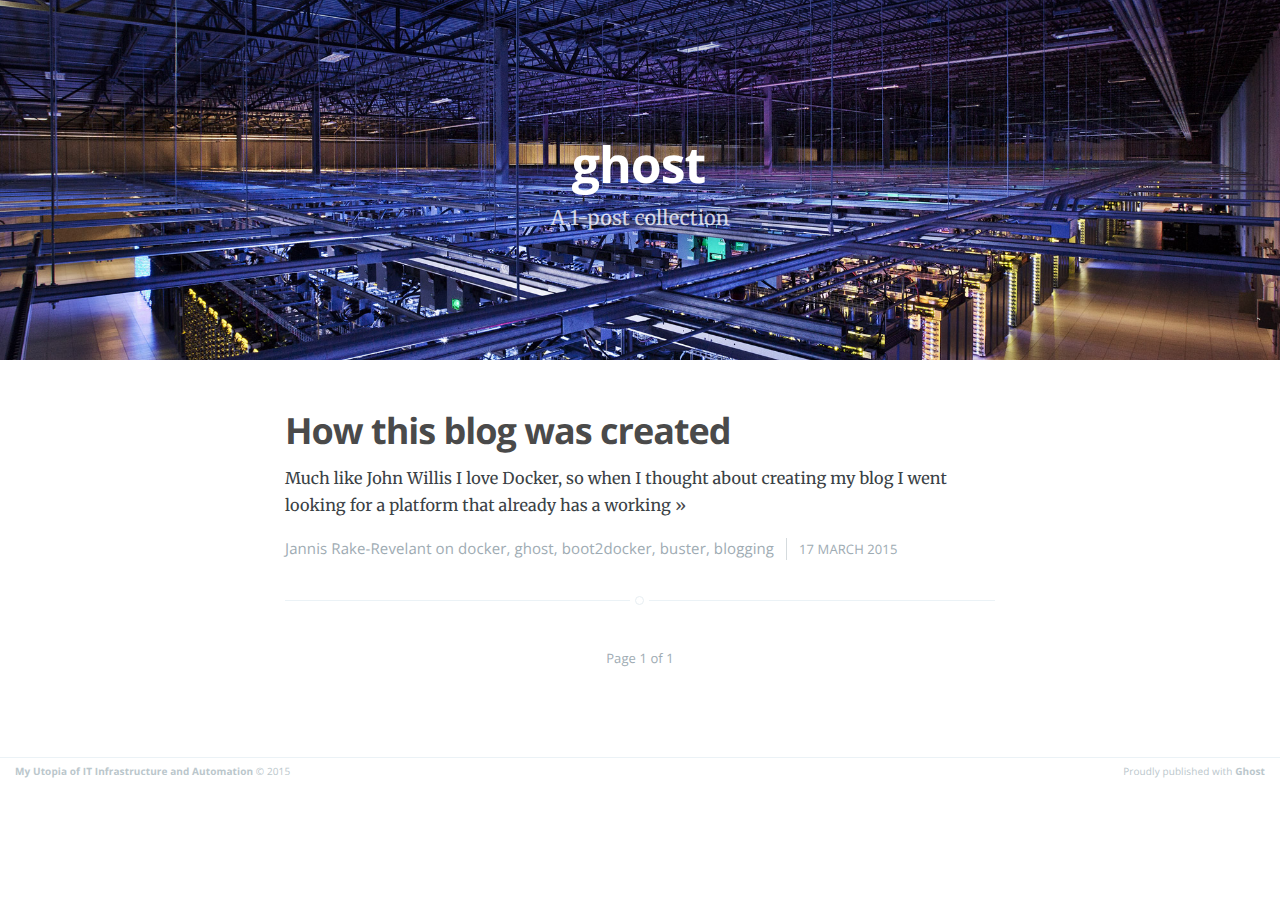
<file: tag/ghost-tag/index.html>
<head>
    <meta charset="utf-8">
    <meta http-equiv="X-UA-Compatible" content="IE=edge">

    <title>ghost - My Utopia of IT Infrastructure and Automation</title>
    <meta name="description" content="">

    <meta name="HandheldFriendly" content="True">
    <meta name="viewport" content="width=device-width, initial-scale=1.0">

    <link rel="shortcut icon" href="../../favicon.ico">

    <link rel="stylesheet" type="text/css" href="../../assets/css/screen.css?v=e47c2dff01">
    <link rel="stylesheet" type="text/css" href="http://fonts.googleapis.com/css?family=Merriweather:300,700,700italic,300italic%7COpen+Sans:700,400">

    <link rel="canonical" href="http://blog.rake-revelant.de/tag/ghost-tag/">
    <meta name="generator" content="Ghost 0.5">
    <link rel="alternate" type="application/rss+xml" title="My Utopia of IT Infrastructure and Automation" href="http://blog.rake-revelant.de/rss/">
</head>
<body class="tag-template tag-ghost-tag nav-closed">

    

    <!-- Go to www.addthis.com/dashboard to customize your tools -->
    <script type="text/javascript" src="http://s7.addthis.com/js/300/addthis_widget.js#pubid=ra-550bd1a9081527f4" async="async"></script>


    <div class="site-wrapper">

        
<header class="main-header tag-head " style="background-image: url(../../content/images/2015/03/05468481-photo-google-datacenter-1.jpg)">
    <nav class="main-nav overlay clearfix">
        
    </nav>
    <div class="vertical">
        <div class="main-header-content inner">
            <h1 class="page-title">ghost</h1>
            <h2 class="page-description">
                    A 1-post collection
            </h2>
        </div>
    </div>
</header>

<main class="content" role="main">

    <div class="extra-pagination inner">
        <nav class="pagination" role="navigation">
        <span class="page-number">Page 1 of 1</span>
    </nav>
    </div>
    
    <article class="post tag-docker tag-ghost-tag tag-boot2docker tag-buster tag-blogging">
        <header class="post-header">
            <h2 class="post-title"><a href="../../this-blog/">How this blog was created</a></h2>
        </header>
        <section class="post-excerpt">
            <p>Much like John Willis I love Docker, so when I thought about creating my blog I went looking for a platform that already has a working <a class="read-more" href="../../this-blog/">»</a></p>
        </section>
        <footer class="post-meta">
            
            <a href="../../author/jannis/">Jannis Rake-Revelant</a>
             on <a href="../docker/">docker</a>, <a href="index.html">ghost</a>, <a href="../boot2docker/">boot2docker</a>, <a href="../buster/">buster</a>, <a href="../blogging/">blogging</a>
            <time class="post-date" datetime="2015-03-17">17 March 2015</time>
        </footer>
    </article>
    
    <nav class="pagination" role="navigation">
        <span class="page-number">Page 1 of 1</span>
    </nav>

</main>


        <footer class="site-footer clearfix">
            <section class="copyright"><a href="http://blog.rake-revelant.de">My Utopia of IT Infrastructure and Automation</a> © 2015</section>
            <section class="poweredby">Proudly published with <a href="https://ghost.org">Ghost</a></section>
        </footer>

    </div>

    <script src="../../public/jquery.min.js?v=e47c2dff01"></script>

    <script type="text/javascript" src="../../assets/js/jquery.fitvids.js?v=e47c2dff01"></script>
    <script type="text/javascript" src="../../assets/js/index.js?v=e47c2dff01"></script>

</body>
</file>
<file: assets/css/screen.css>
/* ==========================================================================
   Table of Contents
   ========================================================================== */

/*

    0.  Normalize
    1.  Icons
    2.  General
    3.  Utilities
    4.  General
    5.  Single Post
    6.  Tag Archive
    7.  Third Party Elements
    8.  Pagination
    9.  Footer
    10. Media Queries (Tablet)
    11. Media Queries (Mobile)
    12. Animations

*/

/* ==========================================================================
   0. Normalize.css v2.1.3 | MIT License | git.io/normalize | (minified)
   ========================================================================== */

article, aside, details,
figcaption, figure,
footer, header, hgroup,
main, nav, section,
summary { display: block; }
audio, canvas, video { display: inline-block; }
audio:not([controls]) { display: none; height: 0; }
[hidden], template { display: none; }
html {
   font-family: sans-serif;
   -ms-text-size-adjust: 100%;
   -webkit-text-size-adjust: 100%;
}
body { margin: 0; }
a { background: transparent; }
a:focus { outline: thin dotted; }
a:active, a:hover { outline: 0; }
h1 { font-size: 2em; margin: 0.67em 0; }
abbr[title] { border-bottom: 1px dotted; }
b, strong { font-weight: 700; }
dfn { font-style: italic; }
hr {
   -moz-box-sizing: content-box;
   box-sizing: content-box;
   height: 0;
}
mark { background: #FF0; color: #000; }
code, kbd, pre,
samp { font-family: monospace, serif; font-size: 1em; }
pre { white-space: pre-wrap; }
q { quotes: "\201C" "\201D" "\2018" "\2019"; }
small { font-size: 80%; }
sub, sup {
   font-size: 75%;
   line-height: 0;
   position: relative;
   vertical-align: baseline;
}
sup { top: -0.5em; }
sub { bottom: -0.25em; }
img { border: 0; }
svg:not(:root) { overflow: hidden; }
figure { margin: 0; }
fieldset {
   border: 1px solid #c0c0c0;
   margin: 0 2px;
   padding: 0.35em 0.625em 0.75em;
}
legend { border: 0; padding: 0; }
button, input, select,
textarea { font-family: inherit; font-size: 100%; margin: 0; }
button, input { line-height: normal; }
button, select { text-transform: none; }
button, html input[type="button"],
input[type="reset"], input[type="submit"] {
   -webkit-appearance: button;
   cursor: pointer;
}
button[disabled], html input[disabled] { cursor: default; }
input[type="checkbox"],
input[type="radio"] { box-sizing: border-box; padding: 0; }
input[type="search"] {
   -webkit-appearance: textfield;
   -moz-box-sizing: content-box;
   -webkit-box-sizing: content-box;
   box-sizing: content-box;
}
input[type="search"]::-webkit-search-cancel-button,
input[type="search"]::-webkit-search-decoration { -webkit-appearance: none; }
button::-moz-focus-inner,
input::-moz-focus-inner { border: 0; padding: 0; }
textarea { overflow: auto; vertical-align: top; }
table { border-collapse: collapse; border-spacing: 0; }


/* ==========================================================================
   1. Icons - Sets up the icon font and respective classes
   ========================================================================== */

/* Import the font file with the icons in it */
@font-face {
    font-family: "casper-icons";
    src:url("../fonts/casper-icons.eot");
    src:url("../fonts/casper-icons.eot?") format("embedded-opentype"),
        url("../fonts/casper-icons.woff") format("woff"),
        url("../fonts/casper-icons.ttf") format("truetype"),
        url("../fonts/casper-icons.svg") format("svg");
    font-weight: normal;
    font-style: normal;
}

/* Apply these base styles to all icons */
[class^="icon-"]:before, [class*=" icon-"]:before {
    font-family: "casper-icons", "Open Sans", sans-serif;
    speak: none;
    font-style: normal;
    font-weight: normal;
    font-variant: normal;
    text-transform: none;
    line-height: 1;
    text-decoration: none !important;
    -webkit-font-smoothing: antialiased;
    -moz-osx-font-smoothing: grayscale;
}

/* Each icon is created by inserting the correct character into the
   content of the :before pseudo element. Like a boss. */
.icon-ghost:before {
    content: "\f600";
}
.icon-feed:before {
    content: "\f601";
}
.icon-twitter:before {
    content: "\f602";
    font-size: 1.1em;
}
.icon-google-plus:before {
    content: "\f603";
}
.icon-facebook:before {
    content: "\f604";
}
.icon-arrow-left:before {
    content: "\f605";
}
.icon-stats:before {
    content: "\f606";
}
.icon-location:before {
    content: "\f607";
    margin-left: -3px; /* Tracking fix */
}
.icon-link:before {
    content: "\f608";
}


/* ==========================================================================
   2. General - Setting up some base styles
   ========================================================================== */

html {
    height: 100%;
    max-height: 100%;
    font-size: 62.5%;
    -webkit-tap-highlight-color: rgba(0, 0, 0, 0);
}

body {
    height: 100%;
    max-height: 100%;
    font-family: "Merriweather", serif;
    letter-spacing: 0.01rem;
    font-size: 1.8rem;
    line-height: 1.75em;
    color: #3A4145;
    -webkit-font-feature-settings: 'kern' 1;
    -moz-font-feature-settings: 'kern' 1;
    -o-font-feature-settings: 'kern' 1;
    text-rendering: geometricPrecision;
}

::-moz-selection {
    background: #D6EDFF;
}

::selection {
    background: #D6EDFF;
}

h1, h2, h3,
h4, h5, h6 {
    -webkit-font-feature-settings: 'dlig' 1, 'liga' 1, 'lnum' 1, 'kern' 1;
    -moz-font-feature-settings: 'dlig' 1, 'liga' 1, 'lnum' 1, 'kern' 1;
    -o-font-feature-settings: 'dlig' 1, 'liga' 1, 'lnum' 1, 'kern' 1;
    color: #2E2E2E;
    line-height: 1.15em;
    margin: 0 0 0.4em 0;
    font-family: "Open Sans", sans-serif;
    text-rendering: geometricPrecision;
}

h1 {
    font-size: 5rem;
    letter-spacing: -2px;
    text-indent: -3px;
}

h2 {
    font-size: 3.6rem;
    letter-spacing: -1px;
}

h3 {
    font-size: 3rem;
}

h4 {
    font-size: 2.5rem;
}

h5 {
    font-size: 2rem;
}

h6 {
    font-size: 2rem;
}

a {
    color: #4A4A4A;
    transition: color 0.3s ease;
}

a:hover {
    color: #111;
}

p, ul, ol, dl {
    -webkit-font-feature-settings: 'liga' 1, 'onum' 1, 'kern' 1;
    -moz-font-feature-settings: 'liga' 1, 'onum' 1, 'kern' 1;
    -o-font-feature-settings: 'liga' 1, 'onum' 1, 'kern' 1;
    margin: 0 0 1.75em 0;
    text-rendering: geometricPrecision;
}

ol, ul {
    padding-left: 3rem;
}

ol ol, ul ul,
ul ol, ol ul {
    margin: 0 0 0.4em 0;
    padding-left: 2em;
}

dl dt {
    float: left;
    width: 180px;
    overflow: hidden;
    clear: left;
    text-align: right;
    text-overflow: ellipsis;
    white-space: nowrap;
    font-weight: 700;
    margin-bottom: 1em;
}

dl dd {
    margin-left: 200px;
    margin-bottom: 1em
}

li {
    margin: 0.4em 0;
}

li li {
    margin: 0;
}

hr {
    display: block;
    height: 1px;
    border: 0;
    border-top: #EFEFEF 1px solid;
    margin: 3.2em 0;
    padding: 0;
}

blockquote {
    -moz-box-sizing: border-box;
    box-sizing: border-box;
    margin: 1.75em 0 1.75em -2.2em;
    padding: 0 0 0 1.75em;
    border-left: #4A4A4A 0.4em solid;
}

blockquote p {
    margin: 0.8em 0;
    font-style: italic;
}

blockquote small {
    display: inline-block;
    margin: 0.8em 0 0.8em 1.5em;
    font-size: 0.9em;
    color: #CCC;
}

blockquote small:before { content: "\2014 \00A0"; }

blockquote cite {
    font-weight: 700;
}

blockquote cite a { font-weight: normal; }

mark {
    background-color: #fdffb6;
}

code, tt {
    padding: 1px 3px;
    font-family: Inconsolata, monospace, sans-serif;
    font-size: 0.85em;
    white-space: pre-wrap;
    border: #E3EDF3 1px solid;
    background: #F7FAFB;
    border-radius: 2px;
}

pre {
    -moz-box-sizing: border-box;
    box-sizing: border-box;
    margin: 0 0 1.75em 0;
    border: #E3EDF3 1px solid;
    width: 100%;
    padding: 10px;
    font-family: Inconsolata, monospace, sans-serif;
    font-size: 0.9em;
    white-space: pre;
    overflow: auto;
    background: #F7FAFB;
    border-radius: 3px;
}

pre code, pre tt {
    font-size: inherit;
    white-space: pre-wrap;
    background: transparent;
    border: none;
    padding: 0;
}

kbd {
    display: inline-block;
    margin-bottom: 0.4em;
    padding: 1px 8px;
    border: #CCC 1px solid;
    color: #666;
    text-shadow: #FFF 0 1px 0;
    font-size: 0.9em;
    font-weight: 700;
    background: #F4F4F4;
    border-radius: 4px;
    box-shadow:
        0 1px 0 rgba(0, 0, 0, 0.2),
        0 1px 0 0 #fff inset;
}

table {
    -moz-box-sizing: border-box;
    box-sizing: border-box;
    margin: 1.75em 0;
    width: 100%;
    max-width: 100%;
    background-color: transparent;
}

table th,
table td {
    padding: 8px;
    line-height: 20px;
    text-align: left;
    vertical-align: top;
    border-top: #EFEFEF 1px solid;
}

table th { color: #000; }

table caption + thead tr:first-child th,
table caption + thead tr:first-child td,
table colgroup + thead tr:first-child th,
table colgroup + thead tr:first-child td,
table thead:first-child tr:first-child th,
table thead:first-child tr:first-child td {
    border-top: 0;
}

table tbody + tbody { border-top: #EFEFEF 2px solid; }

table table table { background-color: #FFF; }

table tbody > tr:nth-child(odd) > td,
table tbody > tr:nth-child(odd) > th {
    background-color: #F6F6F6;
}

table.plain tbody > tr:nth-child(odd) > td,
table.plain tbody > tr:nth-child(odd) > th {
   background: transparent;
}

iframe, .fluid-width-video-wrapper {
    display: block;
    margin: 1.75em 0;
}

/* When a video is inside the fitvids wrapper, drop the
margin on the iframe, cause it breaks stuff. */
.fluid-width-video-wrapper iframe {
    margin: 0;
}


/* ==========================================================================
   3. Utilities - These things get used a lot
   ========================================================================== */

/* Clears shit */
.clearfix:before,
.clearfix:after {
    content: " ";
    display: table;
}
.clearfix:after { clear: both; }
.clearfix { zoom: 1; }

/* Hides shit */
.hidden {
    text-indent: -9999px;
    visibility: hidden;
    display: none;
}

/* Creates a responsive wrapper that makes our content scale nicely */
.inner {
    position: relative;
    width: 80%;
    max-width: 710px;
    margin: 0 auto;
}

/* Centres vertically yo. (IE8+) */
.vertical {
    display: table-cell;
    vertical-align: middle;
}

/* Wraps the main content & footer */
.site-wrapper {
    position: relative;
    z-index: 10;
    min-height: 100%;
    background: #fff;
    -webkit-transition: -webkit-transform 0.5s ease;
            transition: transform 0.5s ease;
}

body.nav-opened .site-wrapper {
    overflow-x: hidden;
    -webkit-transform: translate3D(-240px, 0, 0);
        -ms-transform: translate3D(-240px, 0, 0);
            transform: translate3D(-240px, 0, 0);
    -webkit-transition: -webkit-transform 0.3s ease;
            transition: transform 0.3s ease;
}


/* ==========================================================================
   4. General - The main styles for the the theme
   ========================================================================== */

/* Big cover image on the home page */
.main-header {
    position: relative;
    display: table;
    width: 100%;
    height: 100vh;
    margin-bottom: 5rem;
    text-align: center;
    background: #222 no-repeat center center;
    background-size: cover;
    overflow: hidden;
}

.main-header .inner {
    width: 80%;
}

.main-nav {
    position: relative;
    padding: 35px 40px;
    margin: 0 0 30px 0;
}

.main-nav a {
    text-decoration: none;
    font-family: 'Open Sans', sans-serif;
}

/* Navigation */
body.nav-opened .nav-cover {
    position: fixed;
    top: 0;
    left: 0;
    right: 240px;
    bottom: 0;
    z-index: 200;
}

.nav {
    position: fixed;
    top: 0;
    right: 0;
    bottom: 0;
    z-index: 5;
    width: 240px;
    opacity: 0;
    background: #111;
    margin-bottom: 0;
    text-align: left;
    overflow-y: auto;
    -webkit-transition: -webkit-transform 0.5s ease,
                        opacity 0.3s ease 0.7s;
            transition: transform 0.5s ease,
                        opacity 0.3s ease 0.7s;
}

body.nav-closed .nav {
    -webkit-transform: translate3D(97px, 0, 0);
        -ms-transform: translate3D(97px, 0, 0);
            transform: translate3D(97px, 0, 0);
}

body.nav-opened .nav {
    opacity: 1;
    -webkit-transition: -webkit-transform 0.3s ease,
                        opacity 0s ease 0s;
            transition: transform 0.3s ease,
                        opacity 0s ease 0s;
    -webkit-transform: translate3D(0, 0, 0);
        -ms-transform: translate3D(0, 0, 0);
            transform: translate3D(0, 0, 0);
}

.nav-title {
    position: absolute;
    top: 45px;
    left: 30px;
    font-size: 16px;
    font-weight: 100;
    text-transform: uppercase;
    color: #fff;
}

.nav-close {
    position: absolute;
    top: 38px;
    right: 25px;
    width: 20px;
    height: 20px;
    padding: 0;
    font-size: 10px;
}

.nav-close:focus {
    outline: 0;
}

.nav-close:before,
.nav-close:after {
    content: '';
    position: absolute;
    top: 0;
    width: 20px;
    height: 1px;
    background: rgb(150,150,150);
    top: 15px;
    -webkit-transition: background 0.15s ease;
            transition: background 0.15s ease;
}

.nav-close:before {
    -webkit-transform: rotate(45deg);
        -ms-transform: rotate(45deg);
            transform: rotate(45deg);
}

.nav-close:after {
    -webkit-transform: rotate(-45deg);
        -ms-transform: rotate(-45deg);
            transform: rotate(-45deg);
}

.nav-close:hover:before,
.nav-close:hover:after {
    background: rgb(255,255,255);
}

.nav ul {
    padding: 90px 9% 5%;
    list-style: none;
    counter-reset: item;
}

.nav li:before {
    display: block;
    float: right;
    padding-right: 4%;
    padding-left: 5px;
    text-align: right;
    font-size: 1.2rem;
    vertical-align: bottom;
    color: #B8B8B8;
    content: counter(item, lower-roman);
    counter-increment: item;
}
.nav li {
    margin: 0;
}
.nav li a {
    text-decoration: none;
    line-height: 1.4;
    font-size: 1.4rem;
    display: block;
    padding: 0.6rem 4%;
    overflow: hidden;
    white-space: nowrap;
    text-overflow: ellipsis;
}
.nav li a:after {
    display: inline-block;
    content: " .......................................................";
    color: rgba(255,255,255,0.2);
    margin-left: 5px;
}
.nav .nav-current:before {
    color: #fff;
}
.nav .nav-current a:after {
    content: " ";
    border-bottom: rgba(255,255,255,0.5) 1px solid;
    width: 100%;
    height: 1px;
}

.nav a:link,
.nav a:visited {
    color: #B8B8B8;
}

.nav li.nav-current a,
.nav a:hover,
.nav a:active,
.nav a:focus {
    color: #fff;
}

.subscribe-button {
    -webkit-box-sizing: border-box;
    -moz-box-sizing: border-box;
    box-sizing: border-box;
    display: block;
    position: absolute;
    bottom: 30px;
    left: 30px;
    right: 30px;
    height: 38px;
    padding: 0 20px;
    color: #111 !important;
    text-align: center;
    font-size: 12px;
    font-family: "Open Sans", sans-serif;
    text-transform: uppercase;
    text-decoration: none;
    line-height: 35px;
    border-radius: 3px;
    background: #fff;
    transition: all ease 0.3s;
}
.subscribe-button:before {
    font-size: 9px;
    margin-right: 6px;
}


/* Create a bouncing scroll-down arrow on homepage with cover image */
.scroll-down {
    display: block;
    position: absolute;
    z-index: 100;
    bottom: 45px;
    left: 50%;
    margin-left: -16px;
    width: 34px;
    height: 34px;
    font-size: 34px;
    text-align: center;
    text-decoration: none;
    color: rgba(255,255,255,0.7);
    -webkit-transform: rotate(-90deg);
    -ms-transform: rotate(-90deg);
    transform: rotate(-90deg);
    -webkit-animation: bounce 4s 2s infinite;
    animation: bounce 4s 2s infinite;
}

/* Stop it bouncing and increase contrast when hovered */
.scroll-down:hover {
    color: #fff;
    -webkit-animation: none;
    animation: none;
}

/* Put a semi-opaque radial gradient behind the icon to make it more visible
   on photos which happen to have a light background. */
.home-template .main-header:after {
    display: block;
    content: " ";
    width: 150px;
    height: 130px;
    border-radius: 100%;
    position: absolute;
    bottom: 0;
    left: 50%;
    margin-left: -75px;
    background: radial-gradient(ellipse at center,  rgba(0,0,0,0.15) 0%,rgba(0,0,0,0) 70%,rgba(0,0,0,0) 100%);
}

/* Hide when there's no cover image or on page2+ */
.no-cover .scroll-down,
.no-cover.main-header:after,
.archive-template .scroll-down,
.archive-template .main-header:after {
    display: none
}

/* Appears in the top right corner of your home page */
.blog-logo {
    display: block;
    float: left;
    background: none !important;
    border: none !important;
}

.blog-logo img {
    -webkit-box-sizing: border-box;
    -moz-box-sizing: border-box;
    box-sizing: border-box;
    display: block;
    height: 38px;
    padding: 1px 0 5px 0;
    width: auto;
}

.menu-button {
    -webkit-box-sizing: border-box;
    -moz-box-sizing: border-box;
    box-sizing: border-box;
    display: inline-block;
    float: right;
    height: 38px;
    padding: 0 15px;
    border: #bfc8cd 1px solid;
    opacity: 1;
    color: #9EABB3;
    text-align: center;
    font-size: 12px;
    text-transform: uppercase;
    line-height: 35px;
    white-space: nowrap;
    border-radius: 3px;
    background: rgba(0,0,0,0.1);
    transition: all 0.5s ease;
}
.menu-button:focus {
    outline: 0;
}
.menu-button .burger {
    font-size: 12px;
    margin-right: 6px;
}

body.nav-opened .menu-button {
    padding: 0 12px;
    background: #111 !important;
    border-color: #111 !important;
    color: #fff !important;
    -webkit-transform: translate3D(94px, 0, 0);
        -ms-transform: translate3D(94px, 0, 0);
            transform: translate3D(94px, 0, 0);
    transition: all 0.3s ease;
}
body.nav-opened .menu-button .word {
    opacity: 0;
    transition: all 0.3s ease;
}

/* Special styles when overlaid on an image*/
.main-nav.overlay {
    position: absolute;
    top: 0;
    left: 0;
    right: 0;
    height: 70px;
    border: none;
    background: linear-gradient(to bottom, rgba(0,0,0,0.2) 0%,rgba(0,0,0,0) 100%);
}
.no-cover .main-nav.overlay,
.no-cover .menu-button {
    background: none;
}

.main-nav.overlay a {
    color: #fff;
}

.main-nav.overlay .menu-button {
    border-color: rgba(255,255,255,0.6);
}

.main-nav.overlay a:hover {
    color: #222;
    border-color: #fff;
    background: #fff;
}

/* Add a border to the buttons on hover */
.menu-button:hover {
    border-color: #555;
    color: #555;
}

/* The details of your blog. Defined in ghost/settings/ */
.page-title {
    margin: 10px 0 10px 0;
    font-size: 5rem;
    letter-spacing: -1px;
    font-weight: 700;
    font-family: "Open Sans", sans-serif;
    color: #fff;
}

.page-description {
    margin: 0;
    font-size: 2rem;
    line-height: 1.5em;
    font-weight: 400;
    font-family: "Merriweather", serif;
    letter-spacing: 0.01rem;
    color: rgba(255,255,255,0.8);
}

.no-cover.main-header {
    min-height: 160px;
    max-height: 40vh;
    background: #f5f8fa;
}

.no-cover .page-title {
    color: rgba(0,0,0,0.8);
}

.no-cover .page-description {
    color: rgba(0,0,0,0.5);
}

.no-cover .main-nav.overlay .menu-button {
    color: rgba(0,0,0,0.4);
    border-color: rgba(0,0,0,0.3);
}

/* Add subtle load-in animation for content on the home page */
.home-template .page-title {
    -webkit-animation: fade-in-down 0.6s;
    animation: fade-in-down 0.6s;
    -webkit-animation-delay: 0.2s;
    animation-delay: 0.2s;
}
.home-template .page-description {
    -webkit-animation: fade-in-down 0.9s;
    animation: fade-in-down 0.9s;
    -webkit-animation-delay: 0.1s;
    animation-delay: 0.1s;
}

/* Every post, on every page, gets this style on its <article> tag */
.post {
    position: relative;
    width: 80%;
    max-width: 710px;
    margin: 4rem auto;
    padding-bottom: 4rem;
    border-bottom: #EBF2F6 1px solid;
    word-wrap: break-word;
    -moz-hyphens: auto;
    -ms-hyphens: auto;
    -webkit-hyphens: auto;
    hyphens: auto;
}

/* Add a little circle in the middle of the border-bottom on our .post
   just for the lolz and stylepoints. */
.post:after {
    display: block;
    content: "";
    width: 7px;
    height: 7px;
    border: #E7EEF2 1px solid;
    position: absolute;
    bottom: -5px;
    left: 50%;
    margin-left: -5px;
    background: #FFF;
    border-radius: 100%;
    box-shadow: #FFF 0 0 0 5px;
}

body:not(.post-template) .post-title {
    font-size: 3.6rem;
}

.post-title a {
    text-decoration: none;
}

.post-excerpt p {
    margin: 0;
    font-size: 0.9em;
    line-height: 1.7em;
}

.read-more {
    text-decoration: none;
}

.post-meta {
    display: block;
    margin: 1.75rem 0 0 0;
    font-family: "Open Sans", sans-serif;
    font-size: 1.5rem;
    line-height: 2.2rem;
    color: #9EABB3;
}

.author-thumb {
    width: 24px;
    height: 24px;
    float: left;
    margin-right: 9px;
    border-radius: 100%;
}

.post-meta a {
    color: #9EABB3;
    text-decoration: none;
}

.post-meta a:hover {
    text-decoration: underline;
}

.user-meta {
    position: relative;
    padding: 0.3rem 40px 0 100px;
    min-height: 77px;
}

.post-date {
    display: inline-block;
    margin-left: 8px;
    padding-left: 12px;
    border-left: #d5dbde 1px solid;
    text-transform: uppercase;
    font-size: 1.3rem;
    white-space: nowrap;
}

.user-image {
    position: absolute;
    top: 0;
    left: 0;
}

.user-name {
    display: block;
    font-weight: 700;
}

.user-bio {
    display: block;
    max-width: 440px;
    font-size: 1.4rem;
    line-height: 1.5em;
}

.publish-meta {
    position: absolute;
    top: 0;
    right: 0;
    padding: 4.3rem 0 4rem 0;
    text-align: right;
}

.publish-heading {
    display: block;
    font-weight: 700;
}

.publish-date {
    display: block;
    font-size: 1.4rem;
    line-height: 1.5em;
}


/* ==========================================================================
   5. Single Post - When you click on an individual post
   ========================================================================== */

.post-template .post-header {
   margin-bottom: 3.4rem;
}

.post-template .post-title {
    margin-bottom: 0;
}

.post-template .post-meta {
    margin: 0;
}

.post-template .post-date {
    padding: 0;
    margin: 0;
    border: none;
}

/* Stop elements, such as img wider than the post content, from
   creating horizontal scroll - slight hack due to imperfections
   with browser width % calculations and rounding */
.post-template .content {
    overflow: hidden;
}

/* Tweak the .post wrapper style */
.post-template .post {
    margin-top: 0;
    border-bottom: none;
    padding-bottom: 0;
}

/* Kill that stylish little circle that was on the border, too */
.post-template .post:after {
    display: none;
}

/* Keep images centered, and allow images wider than the main
   text column to break out. */
.post-content img {
    display: block;
    max-width: 126%;
    height: auto;
    padding: 0.6em 0;
    /* Centers an image by (1) pushing its left edge to the
       center of its container and (2) shifting the entire image
       in the opposite direction by half its own width.
       Works for images that are larger than their containers. */
    position: relative;
    left: 50%;
    -webkit-transform: translateX(-50%); /* for Safari and iOS */
    -ms-transform: translateX(-50%); /* for IE9 */
    transform: translateX(-50%);
}

/* The author credit area after the post */
.post-footer {
    position: relative;
    margin: 6rem 0 0 0;
    padding: 6rem 0 0 0;
    border-top: #EBF2F6 1px solid;
}

.post-footer h4 {
    font-size: 1.8rem;
    margin: 0;
}

.post-footer p {
    margin: 1rem 0;
    font-size: 1.4rem;
    line-height: 1.75em;
}

/* list of author links - location / url */
.author-meta {
    padding: 0;
    margin: 0;
    list-style: none;
    font-size: 1.4rem;
    line-height: 1;
    font-style: italic;
    color: #9EABB3;
}

.author-meta a {
    color: #9EABB3;
}
.author-meta a:hover {
    color: #111;
}

/* Create some space to the right for the share links */
.post-footer .author {
    margin-right: 180px;
}

.post-footer h4 a {
    color: #2e2e2e;
    text-decoration: none;
}

.post-footer h4 a:hover {
    text-decoration: underline;
}

/* Drop the share links in the space to the right.
   Doing it like this means it's easier for the author bio
   to be flexible at smaller screen sizes while the share
   links remain at a fixed width the whole time */
.post-footer .share {
    position: absolute;
    top: 6rem;
    right: 0;
    width: 140px;
}

.post-footer .share a {
    font-size: 1.8rem;
    display: inline-block;
    margin: 1rem 1.6rem 1.6rem 0;
    color: #BBC7CC;
    text-decoration: none;
}

.post-footer .share a:hover {
    color: #50585D;
}


/* ==========================================================================
   6. Author profile
   ========================================================================== */

.post-head.main-header {
    height: 65vh;
    min-height: 180px;
}

.no-cover.post-head.main-header {
    height: 85px;
    min-height: 0;
    margin-bottom: 0;
    background: transparent;
}

.tag-head.main-header {
    height: 40vh;
    min-height: 180px;
}

.author-head.main-header {
    height: 40vh;
    min-height: 180px;
}

.no-cover.author-head.main-header {
    height: 10vh;
    min-height: 100px;
    background: transparent;
}

.author-profile {
    padding: 0 15px 5rem 15px;
    border-bottom: #EBF2F6 1px solid;
    text-align: center;
}

/* Add a little circle in the middle of the border-bottom */
.author-profile:after {
    display: block;
    content: "";
    width: 7px;
    height: 7px;
    border: #E7EEF2 1px solid;
    position: absolute;
    bottom: -5px;
    left: 50%;
    margin-left: -5px;
    background: #FFF;
    border-radius: 100%;
    box-shadow: #FFF 0 0 0 5px;
}

.author-image {
    -webkit-box-sizing: border-box;
    -moz-box-sizing: border-box;
    box-sizing: border-box;
    display: block;
    position: absolute;
    top: -40px;
    left: 50%;
    margin-left: -40px;
    width: 80px;
    height: 80px;
    border-radius: 100%;
    overflow: hidden;
    padding: 6px;
    background: #fff;
    z-index: 2;
    box-shadow: #E7EEF2 0 0 0 1px;
}

.author-image .img {
    position: relative;
    display: block;
    width: 100%;
    height: 100%;
    background-size: cover;
    background-position: center center;
    border-radius: 100%;
}

.author-profile .author-image {
    position: relative;
    left: auto;
    top: auto;
    width: 120px;
    height: 120px;
    padding: 3px;
    margin: -100px auto 0 auto;
    box-shadow: none;
}

.author-title {
    margin: 1.5rem 0 1rem;
}

.author-bio {
    font-size: 1.8rem;
    line-height: 1.5em;
    font-weight: 200;
    color: #50585D;
    letter-spacing: 0;
    text-indent: 0;
}

.author-meta {
    margin: 1.6rem 0;
}
/* Location, website, and link */
.author-profile .author-meta {
    margin: 2rem 0;
    font-family: "Merriweather", serif;
    letter-spacing: 0.01rem;
    font-size: 1.7rem;
}
.author-meta span {
    display: inline-block;
    margin: 0 2rem 1rem 0;
    word-wrap: break-word;
}
.author-meta a {
    text-decoration: none;
}

/* Turn off meta for page2+ to make room for extra
   pagination prev/next links */
.archive-template .author-profile .author-meta {
    display: none;
}

/* ==========================================================================
   7. Third Party Elements - Embeds from other services
   ========================================================================== */

/* Github */
.gist table {
    margin: 0;
    font-size: 1.4rem;
}
.gist td {
    line-height: 1.4;
}
.gist .line-number {
    min-width: 25px;
}

/* Pastebin */
.content .embedPastebin {
    margin-bottom: 1.75em;
}

/* ==========================================================================
   8. Pagination - Tools to let you flick between pages
   ========================================================================== */

/* The main wrapper for our pagination links */
.pagination {
    position: relative;
    width: 80%;
    max-width: 710px;
    margin: 4rem auto;
    font-family: "Open Sans", sans-serif;
    font-size: 1.3rem;
    color: #9EABB3;
    text-align: center;
}

.pagination a {
    color: #9EABB3;
    transition: all 0.2s ease;
}

/* Push the previous/next links out to the left/right */
.older-posts,
.newer-posts {
    position: absolute;
    display: inline-block;
    padding: 0 15px;
    border: #bfc8cd 1px solid;
    text-decoration: none;
    border-radius: 4px;
    transition: border 0.3s ease;
}

.older-posts {
    right: 0;
}

.page-number {
    display: inline-block;
    padding: 2px 0;
    min-width: 100px;
}

.newer-posts {
    left: 0;
}

.older-posts:hover,
.newer-posts:hover {
    color: #889093;
    border-color: #98a0a4;
}

.extra-pagination {
    display: none;
    border-bottom: #EBF2F6 1px solid;
}
.extra-pagination:after {
    display: block;
    content: "";
    width: 7px;
    height: 7px;
    border: #E7EEF2 1px solid;
    position: absolute;
    bottom: -5px;
    left: 50%;
    margin-left: -5px;
    background: #FFF;
    border-radius: 100%;
    box-shadow: #FFF 0 0 0 5px;
}
.extra-pagination .pagination {
    width: auto;
}

/* On page2+ make all the headers smaller */
.archive-template .main-header {
    max-height: 30vh;
}

/* On page2+ show extra pagination controls at the top of post list */
.archive-template .extra-pagination {
    display: block;
}


/* ==========================================================================
   9. Footer - The bottom of every page
   ========================================================================== */

.site-footer {
    position: relative;
    margin: 8rem 0 0 0;
    padding: 0.5rem 15px;
    border-top: #EBF2F6 1px solid;
    font-family: "Open Sans", sans-serif;
    font-size: 1rem;
    line-height: 1.75em;
    color: #BBC7CC;
}

.site-footer a {
    color: #BBC7CC;
    text-decoration: none;
    font-weight: bold;
}

.site-footer a:hover {
    color: #50585D;
}

.poweredby {
    display: block;
    width: 45%;
    float: right;
    text-align: right;
}

.copyright {
    display: block;
    width: 45%;
    float: left;
}


/* ==========================================================================
   10. Media Queries - Smaller than 900px
   ========================================================================== */

@media only screen and (max-width: 900px) {

    blockquote {
        margin-left: 0;
    }

    .main-header {
        -webkit-box-sizing: border-box;
        -moz-box-sizing: border-box;
        box-sizing: border-box;
        height: auto;
        min-height: 240px;
        height: 60vh;
        padding: 15% 0;
    }

    .scroll-down,
    .home-template .main-header:after { display: none; }

    .archive-template .main-header {
        min-height: 180px;
        padding: 10% 0;
    }

    .blog-logo img {
        padding: 4px 0;
    }

    .page-title {
        font-size: 4rem;
        letter-spacing: -1px;
    }

    .page-description {
        font-size: 1.8rem;
        line-height: 1.5em;
    }

    .post {
        font-size: 0.95em
    }

    body:not(.post-template) .post-title {
        font-size: 3.2rem;
    }

    hr {
        margin: 2.4em 0;
    }

    ol, ul {
        padding-left: 2em;
    }

    h1 {
        font-size: 4.5rem;
        text-indent: -2px;
    }

    h2 {
        font-size: 3.6rem;
    }

    h3 {
        font-size: 3.1rem;
    }

    h4 {
        font-size: 2.5rem;
    }

    h5 {
        font-size: 2.2rem;
    }

    h6 {
        font-size: 1.8rem;
    }

    .author-profile {
        padding-bottom: 4rem;
    }

    .author-profile .author-bio {
        font-size: 1.6rem;
    }

    .author-meta span {
        display: block;
        margin: 1.5rem 0;
    }
    .author-profile .author-meta span {
        font-size: 1.6rem;
    }

    .post-head.main-header {
        height:45vh;
    }

    .tag-head.main-header,
    .author-head.main-header {
        height: 30vh;
    }

    .no-cover.post-head.main-header {
        height: 55px;
        padding: 0;
    }

    .no-cover.author-head.main-header {
        padding: 0;
    }

}


/* ==========================================================================
   11. Media Queries - Smaller than 500px
   ========================================================================== */

@media only screen and (max-width: 500px) {

    .main-header {
        margin-bottom: 15px;
        height: 40vh;
    }

    .no-cover.main-header {
        height: 30vh;
    }

    .archive-template .main-header {
        max-height: 20vh;
        min-height: 160px;
        padding: 10% 0;
    }

    .main-nav {
        padding: 5px;
        margin-bottom: 2rem;
    }

    .blog-logo {
        padding: 5px;
    }

    .blog-logo img {
        height: 30px;
    }

    .menu-button {
        padding: 0 5px;
        border-radius: 0;
        border-color: transparent;
        color: #2e2e2e;
        background: transparent;
    }
    .menu-button:hover {
        color: #2e2e2e;
        border-color: transparent;
        background: none;
    }
    body.nav-opened .menu-button {
        background: none !important;
        border: transparent !important;
    }

    .main-nav.overlay a:hover {
        color: #fff;
        border-color: transparent;
        background: transparent;
    }

    .no-cover .main-nav.overlay {
        background: none;
    }
    .no-cover .main-nav.overlay .menu-button {
        border: none;
    }

    .main-nav.overlay .menu-button {
        border-color: transparent;
    }

    .nav-title {
        top: 25px;

    }

    .nav-close {
        position: absolute;
        top: 18px;
    }

    .nav ul {
        padding: 60px 9% 5%;
    }

    .inner,
    .pagination {
        width: auto;
        margin: 2rem auto;
    }

    .post {
        width: auto;
        margin-top: 2rem;
        margin-bottom: 2rem;
        margin-left: 16px;
        margin-right: 16px;
        padding-bottom: 2rem;
        line-height: 1.65em;
    }

    .post-date {
        display: none;
    }

    .post-template .post-header {
        margin-bottom: 2rem;
    }

    .post-template .post-date {
        display: inline-block;
    }

    hr {
        margin: 1.75em 0;
    }

    p, ul, ol, dl {
        font-size: 0.95em;
        margin: 0 0 2.5rem 0;
    }

    .page-title {
        font-size: 3rem;
    }

    .post-excerpt p {
        font-size: 0.85em;
    }

    .page-description {
        font-size: 1.6rem;
    }

    h1, h2, h3,
    h4, h5, h6 {
        margin: 0 0 0.3em 0;
    }

    h1 {
        font-size: 2.8rem;
        letter-spacing: -1px;
    }

    h2 {
        font-size: 2.4rem;
        letter-spacing: 0;
    }

    h3 {
        font-size: 2.1rem;
    }

    h4 {
        font-size: 1.9rem;
    }

    h5 {
        font-size: 1.8rem;
    }

    h6 {
        font-size: 1.8rem;
    }

    body:not(.post-template) .post-title {
        font-size: 2.5rem;
    }

    .post-template .post {
        padding-bottom: 0;
        margin-bottom: 0;
    }

    .post-template .site-footer {
        margin-top: 0;
    }

    .post-content img {
        padding: 0;
        width: calc(100% + 32px); /* expand with to image + margins */
        min-width: 0;
        max-width: 112%; /* fallback when calc doesn't work */
    }

    .post-meta {
        font-size: 1.3rem;
        margin-top: 1rem;
    }

    .post-footer {
        padding: 5rem 0 3rem 0;
        text-align: center;
    }

    .post-footer .author {
        margin: 0 0 2rem 0;
        padding: 0 0 1.6rem 0;
        border-bottom: #EBF2F6 1px dashed;
    }

    .post-footer .share {
        position: static;
        width: auto;
    }

    .post-footer .share a {
        margin: 1.4rem 0.8rem 0 0.8rem;
    }

    .author-meta li {
        float: none;
        margin: 0;
        line-height: 1.75em;
    }

    .author-meta li:before {
        display: none;
    }

    .older-posts,
    .newer-posts {
        position: static;
        margin: 10px 0;
    }

    .page-number {
        display: block;
    }

    .site-footer {
        margin-top: 3rem;
    }

    .author-profile {
        padding-bottom: 2rem;
    }

    .post-head.main-header {
        height: 30vh;
    }

    .tag-head.main-header,
    .author-head.main-header {
        height: 20vh;
    }

    .author-profile .author-image {
        margin-top: -70px;
    }

    .author-profile .author-meta span {
        font-size: 1.4rem;
    }

    .archive-template .main-header .page-description {
        display: none;
    }

}


/* ==========================================================================
   12. Animations
   ========================================================================== */

/* Used to fade in title/desc on the home page */
@-webkit-keyframes fade-in-down {
    0% {
        opacity: 0;
        -webkit-transform: translateY(-10px);
        transform: translateY(-10px);
    }
    100% {
        opacity: 1;
        -webkit-transform: translateY(0);
        transform: translateY(0);
    }
}
@keyframes fade-in-down {
    0% {
        opacity: 0;
        -webkit-transform: translateY(-10px);
        transform: translateY(-10px);
    }
    100% {
        opacity: 1;
        -webkit-transform: translateY(0);
        transform: translateY(0);
    }
}

/* Used to bounce .scroll-down on home page */
@-webkit-keyframes bounce {
    0%, 10%, 25%, 40%, 50% {
        -webkit-transform: translateY(0) rotate(-90deg);
                transform: translateY(0) rotate(-90deg);
    }
    20% {
        -webkit-transform: translateY(-10px) rotate(-90deg);
                transform: translateY(-10px) rotate(-90deg);
    }
    30% {
        -webkit-transform: translateY(-5px) rotate(-90deg);
                transform: translateY(-5px) rotate(-90deg);
    }
}
@keyframes bounce {
    0%, 20%, 50%, 80%, 100% {
        -webkit-transform: translateY(0) rotate(-90deg);
                transform: translateY(0) rotate(-90deg);
    }
    40% {
        -webkit-transform: translateY(-10px) rotate(-90deg);
                transform: translateY(-10px) rotate(-90deg);
    }
    60% {
        -webkit-transform: translateY(-5px) rotate(-90deg);
                transform: translateY(-5px) rotate(-90deg);
    }
}


/* ==========================================================================
   End of file. Animations should be the last thing here. Do not add stuff
   below this point, or it will probably fuck everything up.
   ========================================================================== */
</file>
